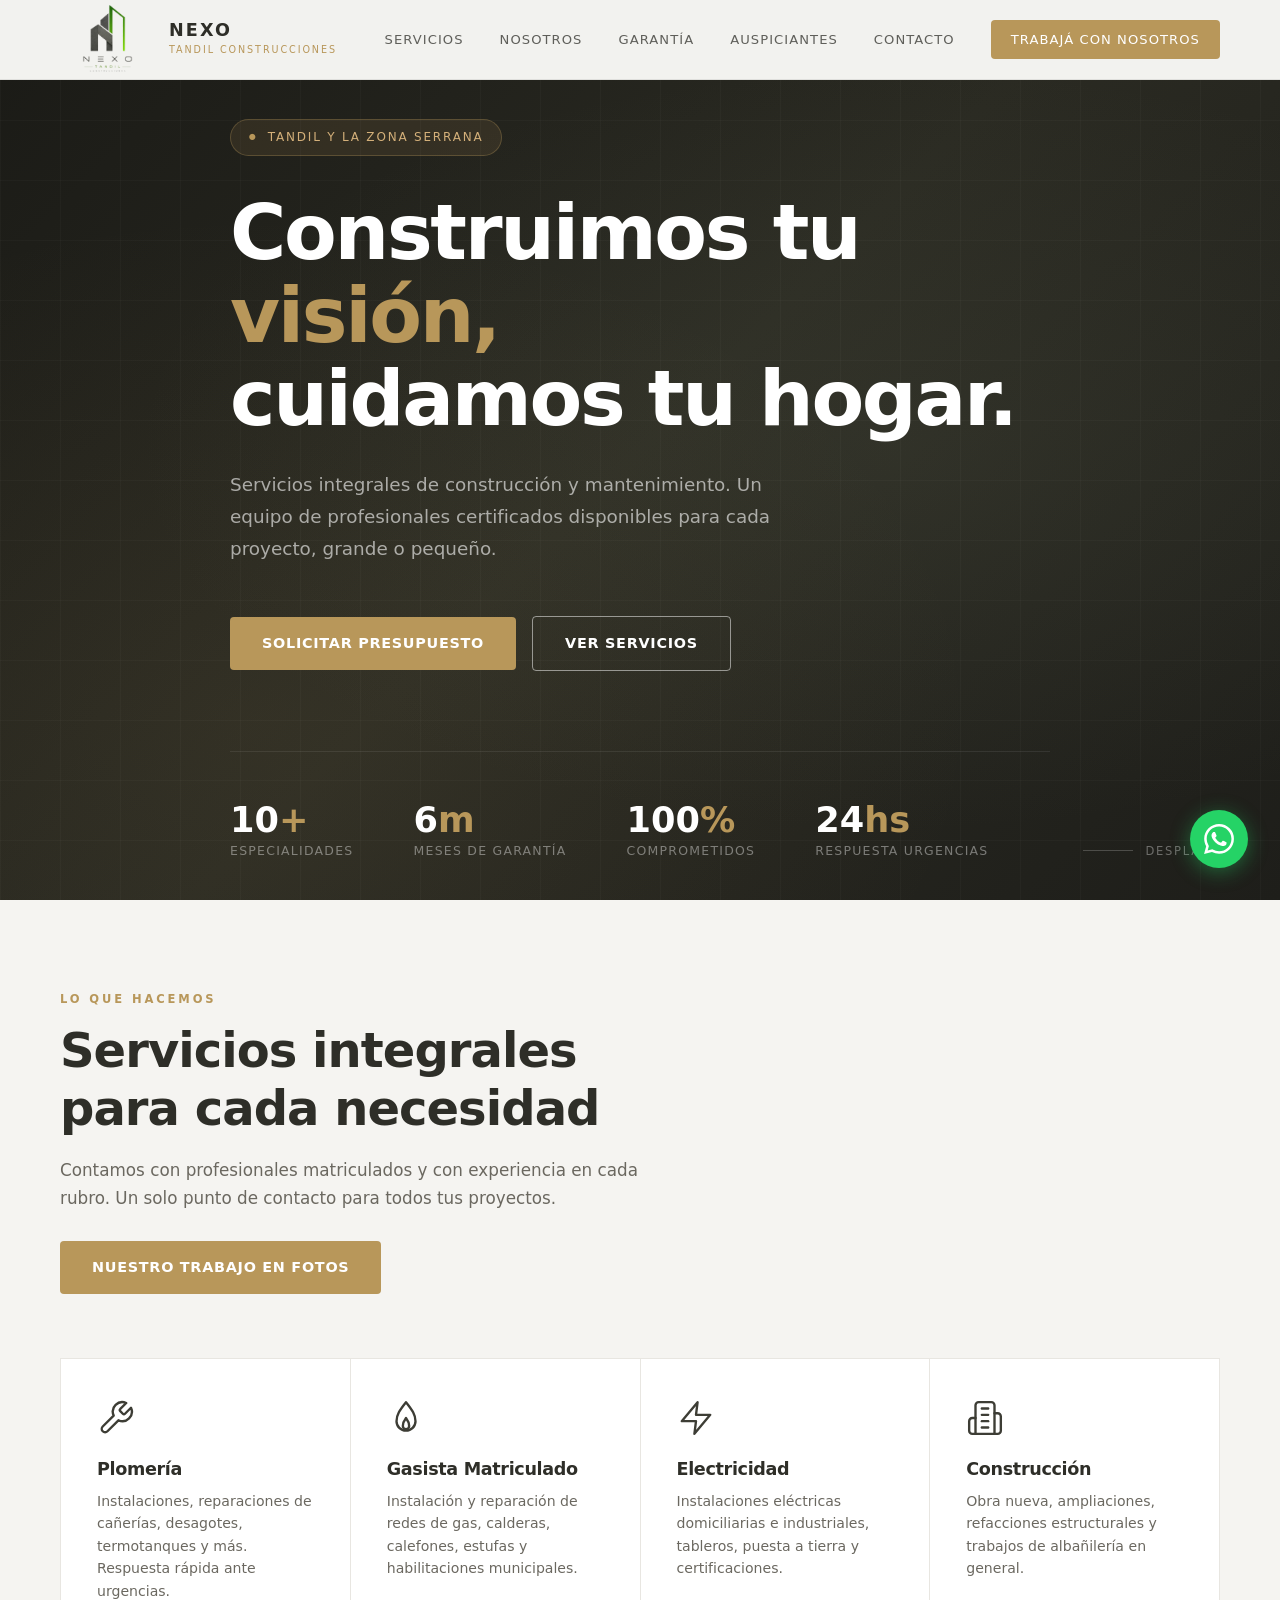
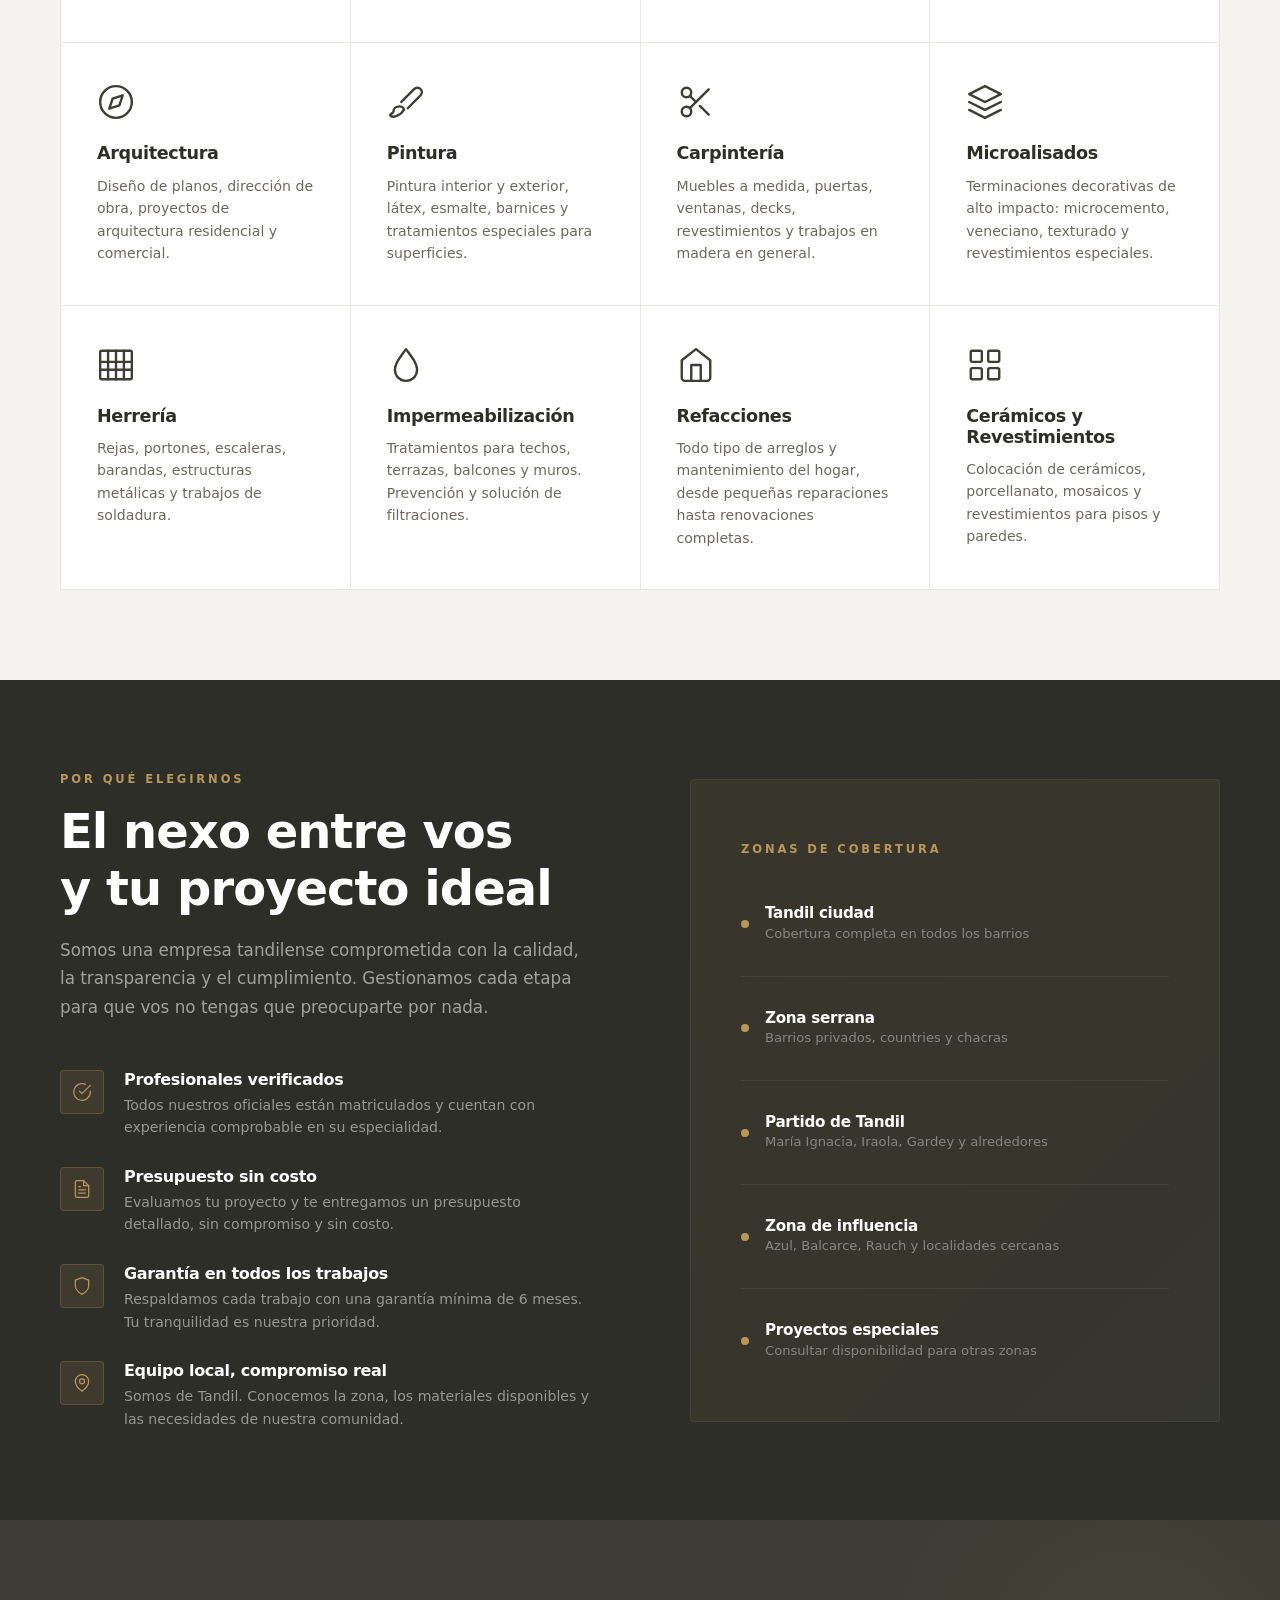
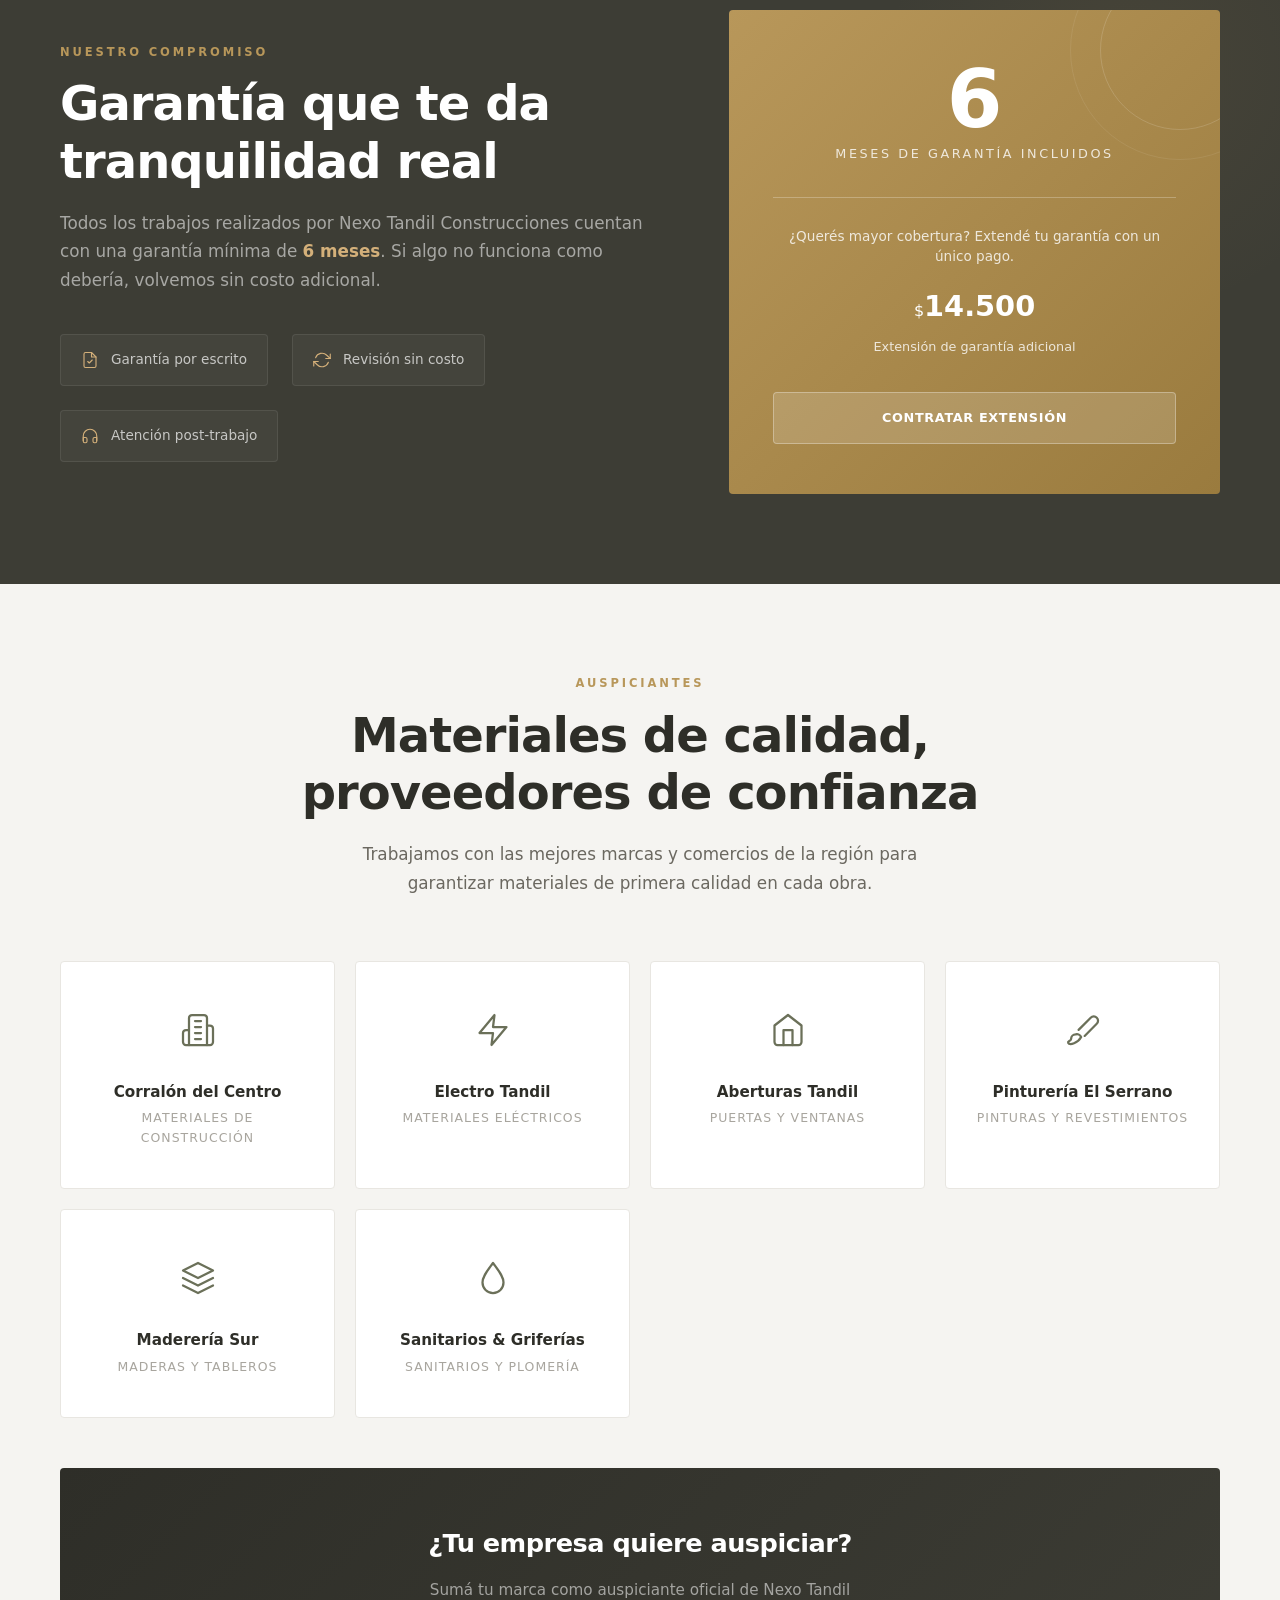
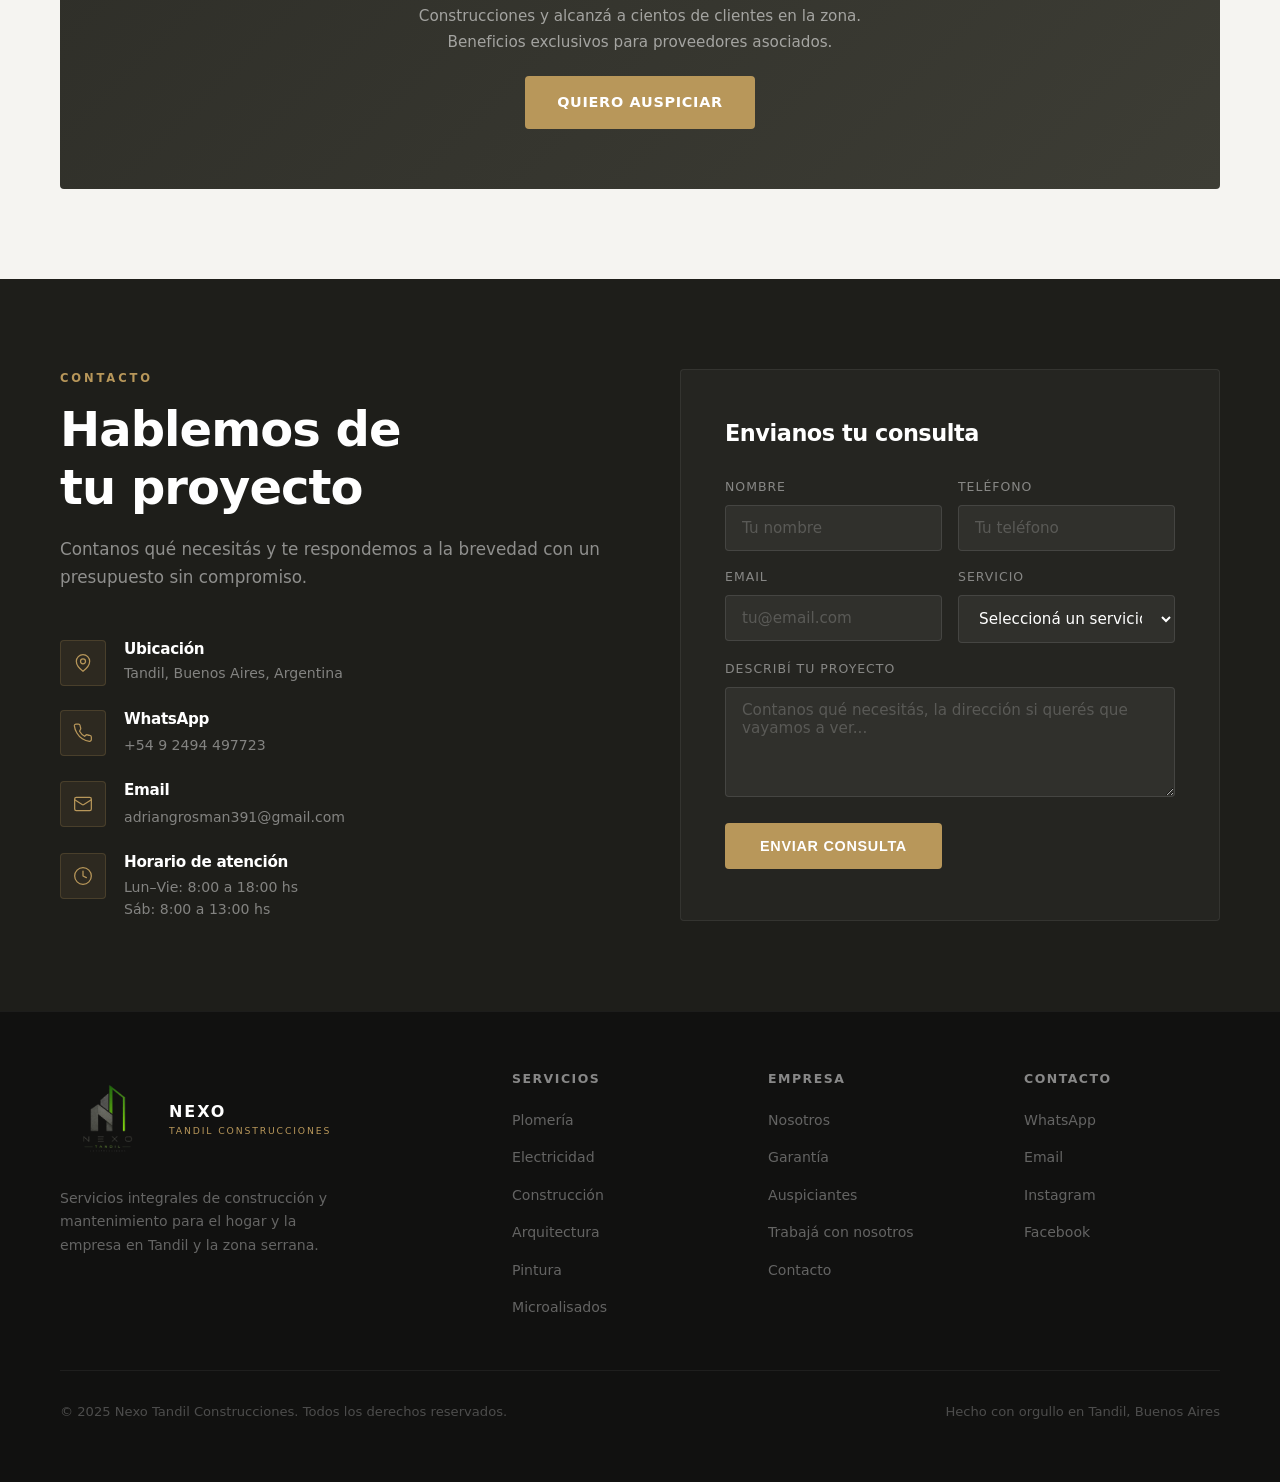
<file: index.html>
<!DOCTYPE html>
<html lang="es">
<head>
  <meta charset="UTF-8" />
  <meta name="viewport" content="width=device-width, initial-scale=1.0" />
  <title>Nexo Tandil Construcciones — Tu hogar, nuestra obra</title>
  <meta name="description" content="Nexo Tandil Construcciones. Servicios integrales de construcción, refacciones y mantenimiento en Tandil y la zona. Plomería, electricidad, arquitectura, pintura y más.">
  <link rel="stylesheet" href="style.css?v=5" />
  <style>
    @media (max-width: 768px) {
      #navMenu {
        display: none;
        position: fixed !important;
        top: 0 !important; left: 0 !important; right: 0 !important; bottom: 0 !important;
        width: 100% !important; height: 100% !important;
        background: #111110 !important;
        z-index: 9999 !important;
        flex-direction: column !important;
        align-items: center !important;
        justify-content: center !important;
        gap: 0 !important;
        padding: 80px 0 40px !important;
        overflow-y: auto; overflow-x: hidden;
      }
      #navMenu.open { display: flex !important; }
      #navMenu a {
        font-size: 1.1rem !important; font-weight: 500 !important;
        letter-spacing: 0.08em; text-transform: uppercase;
        color: rgba(255,255,255,0.75) !important;
        width: 100% !important; text-align: center !important;
        padding: 18px 40px !important;
        border-bottom: 1px solid rgba(255,255,255,0.08) !important;
        display: block !important;
      }
      #navMenu a:first-child { border-top: 1px solid rgba(255,255,255,0.08) !important; }
      #navMenu a:hover, #navMenu a:active { color: #fff !important; background: rgba(255,255,255,0.05) !important; }
      #navMenu a::after { display: none !important; }
      #navMenu .nav-cta {
        display: inline-flex !important; background: #b8975a !important;
        color: #fff !important; border-radius: 4px !important;
        padding: 14px 36px !important; margin-top: 28px !important;
        border: none !important; width: auto !important;
      }
      #navToggle { z-index: 10000 !important; position: relative !important; }
    }
  </style>
</head>
<body>

<!-- SVG SPRITE (icons reutilizables) -->
<svg xmlns="http://www.w3.org/2000/svg" style="display:none">
  <!-- wrench -->
  <symbol id="i-wrench" viewBox="0 0 24 24" fill="none" stroke="currentColor" stroke-width="1.5" stroke-linecap="round" stroke-linejoin="round">
    <path d="M14.7 6.3a1 1 0 0 0 0 1.4l1.6 1.6a1 1 0 0 0 1.4 0l3.77-3.77a6 6 0 0 1-7.94 7.94l-6.91 6.91a2.12 2.12 0 0 1-3-3l6.91-6.91a6 6 0 0 1 7.94-7.94l-3.76 3.76z"/>
  </symbol>
  <!-- flame -->
  <symbol id="i-flame" viewBox="0 0 24 24" fill="none" stroke="currentColor" stroke-width="1.5" stroke-linecap="round" stroke-linejoin="round">
    <path d="M12 2C8 7 6 10 6 14a6 6 0 0 0 12 0c0-4-2-7-6-12z"/>
    <path d="M12 12c-1.5 2-2 3.5-2 5a2 2 0 0 0 4 0c0-1.5-.5-3-2-5z"/>
  </symbol>
  <!-- zap -->
  <symbol id="i-zap" viewBox="0 0 24 24" fill="none" stroke="currentColor" stroke-width="1.5" stroke-linecap="round" stroke-linejoin="round">
    <polygon points="13 2 3 14 12 14 11 22 21 10 12 10 13 2"/>
  </symbol>
  <!-- building -->
  <symbol id="i-building" viewBox="0 0 24 24" fill="none" stroke="currentColor" stroke-width="1.5" stroke-linecap="round" stroke-linejoin="round">
    <path d="M6 22V4a2 2 0 0 1 2-2h8a2 2 0 0 1 2 2v18Z"/>
    <path d="M6 12H4a2 2 0 0 0-2 2v6a2 2 0 0 0 2 2h2"/>
    <path d="M18 9h2a2 2 0 0 1 2 2v9a2 2 0 0 1-2 2h-2"/>
    <line x1="10" y1="6" x2="14" y2="6"/><line x1="10" y1="10" x2="14" y2="10"/>
    <line x1="10" y1="14" x2="14" y2="14"/><line x1="10" y1="18" x2="14" y2="18"/>
  </symbol>
  <!-- compass -->
  <symbol id="i-compass" viewBox="0 0 24 24" fill="none" stroke="currentColor" stroke-width="1.5" stroke-linecap="round" stroke-linejoin="round">
    <circle cx="12" cy="12" r="10"/>
    <polygon points="16.24 7.76 14.12 14.12 7.76 16.24 9.88 9.88 16.24 7.76"/>
  </symbol>
  <!-- paintbrush -->
  <symbol id="i-paintbrush" viewBox="0 0 24 24" fill="none" stroke="currentColor" stroke-width="1.5" stroke-linecap="round" stroke-linejoin="round">
    <path d="m9.06 11.9 8.07-8.06a2.85 2.85 0 1 1 4.03 4.03l-8.06 8.08"/>
    <path d="M7.07 14.94c-1.66 0-3 1.35-3 3.02 0 1.33-2.5 1.52-2 2.5 1 2 6.64.17 8.72-3.74a3.02 3.02 0 0 0-3.72-1.78z"/>
  </symbol>
  <!-- scissors (carpintería) -->
  <symbol id="i-saw" viewBox="0 0 24 24" fill="none" stroke="currentColor" stroke-width="1.5" stroke-linecap="round" stroke-linejoin="round">
    <circle cx="6" cy="6" r="3"/><circle cx="6" cy="18" r="3"/>
    <line x1="20" y1="4" x2="8.12" y2="15.88"/>
    <line x1="14.47" y1="14.48" x2="20" y2="20"/>
    <line x1="8.12" y1="8.12" x2="12" y2="12"/>
  </symbol>
  <!-- layers (microalisados) -->
  <symbol id="i-layers" viewBox="0 0 24 24" fill="none" stroke="currentColor" stroke-width="1.5" stroke-linecap="round" stroke-linejoin="round">
    <polygon points="12 2 2 7 12 12 22 7 12 2"/>
    <polyline points="2 17 12 22 22 17"/>
    <polyline points="2 12 12 17 22 12"/>
  </symbol>
  <!-- bars / gate (herrería) -->
  <symbol id="i-gate" viewBox="0 0 24 24" fill="none" stroke="currentColor" stroke-width="1.5" stroke-linecap="round" stroke-linejoin="round">
    <rect x="2" y="3" width="20" height="18" rx="1"/>
    <line x1="7" y1="3" x2="7" y2="21"/>
    <line x1="12" y1="3" x2="12" y2="21"/>
    <line x1="17" y1="3" x2="17" y2="21"/>
    <line x1="2" y1="10" x2="22" y2="10"/>
    <line x1="2" y1="15" x2="22" y2="15"/>
  </symbol>
  <!-- droplet (impermeabilización) -->
  <symbol id="i-droplet" viewBox="0 0 24 24" fill="none" stroke="currentColor" stroke-width="1.5" stroke-linecap="round" stroke-linejoin="round">
    <path d="M12 2C8 7.5 5 11 5 15a7 7 0 0 0 14 0c0-4-3-7.5-7-13z"/>
  </symbol>
  <!-- home (refacciones) -->
  <symbol id="i-home" viewBox="0 0 24 24" fill="none" stroke="currentColor" stroke-width="1.5" stroke-linecap="round" stroke-linejoin="round">
    <path d="m3 9 9-7 9 7v11a2 2 0 0 1-2 2H5a2 2 0 0 1-2-2z"/>
    <polyline points="9 22 9 12 15 12 15 22"/>
  </symbol>
  <!-- grid (cerámicos) -->
  <symbol id="i-grid" viewBox="0 0 24 24" fill="none" stroke="currentColor" stroke-width="1.5" stroke-linecap="round" stroke-linejoin="round">
    <rect width="7" height="7" x="3" y="3" rx="1"/>
    <rect width="7" height="7" x="14" y="3" rx="1"/>
    <rect width="7" height="7" x="14" y="14" rx="1"/>
    <rect width="7" height="7" x="3" y="14" rx="1"/>
  </symbol>
  <!-- map-pin -->
  <symbol id="i-pin" viewBox="0 0 24 24" fill="none" stroke="currentColor" stroke-width="1.5" stroke-linecap="round" stroke-linejoin="round">
    <path d="M20 10c0 6-8 12-8 12S4 16 4 10a8 8 0 0 1 16 0z"/>
    <circle cx="12" cy="10" r="3"/>
  </symbol>
  <!-- phone -->
  <symbol id="i-phone" viewBox="0 0 24 24" fill="none" stroke="currentColor" stroke-width="1.5" stroke-linecap="round" stroke-linejoin="round">
    <path d="M22 16.92v3a2 2 0 0 1-2.18 2 19.79 19.79 0 0 1-8.63-3.07A19.5 19.5 0 0 1 4.69 12 19.79 19.79 0 0 1 1.65 3.49a2 2 0 0 1 1.99-2.18H6.5a2 2 0 0 1 2 1.72c.13.96.36 1.9.7 2.81a2 2 0 0 1-.45 2.11L7.91 9.91a16 16 0 0 0 6.06 6.06l1.27-1.27a2 2 0 0 1 2.11-.45c.91.34 1.85.57 2.81.7A2 2 0 0 1 22 16.92z"/>
  </symbol>
  <!-- mail -->
  <symbol id="i-mail" viewBox="0 0 24 24" fill="none" stroke="currentColor" stroke-width="1.5" stroke-linecap="round" stroke-linejoin="round">
    <rect width="20" height="16" x="2" y="4" rx="2"/>
    <path d="m22 7-8.97 5.7a1.94 1.94 0 0 1-2.06 0L2 7"/>
  </symbol>
  <!-- clock -->
  <symbol id="i-clock" viewBox="0 0 24 24" fill="none" stroke="currentColor" stroke-width="1.5" stroke-linecap="round" stroke-linejoin="round">
    <circle cx="12" cy="12" r="10"/>
    <polyline points="12 6 12 12 16 14"/>
  </symbol>
  <!-- check-circle -->
  <symbol id="i-check" viewBox="0 0 24 24" fill="none" stroke="currentColor" stroke-width="1.5" stroke-linecap="round" stroke-linejoin="round">
    <path d="M22 11.08V12a10 10 0 1 1-5.93-9.14"/>
    <polyline points="22 4 12 14.01 9 11.01"/>
  </symbol>
  <!-- file-text -->
  <symbol id="i-file" viewBox="0 0 24 24" fill="none" stroke="currentColor" stroke-width="1.5" stroke-linecap="round" stroke-linejoin="round">
    <path d="M14 2H6a2 2 0 0 0-2 2v16a2 2 0 0 0 2 2h12a2 2 0 0 0 2-2V8z"/>
    <polyline points="14 2 14 8 20 8"/>
    <line x1="16" y1="13" x2="8" y2="13"/>
    <line x1="16" y1="17" x2="8" y2="17"/>
    <polyline points="10 9 9 9 8 9"/>
  </symbol>
  <!-- shield -->
  <symbol id="i-shield" viewBox="0 0 24 24" fill="none" stroke="currentColor" stroke-width="1.5" stroke-linecap="round" stroke-linejoin="round">
    <path d="M12 22s8-4 8-10V5l-8-3-8 3v7c0 6 8 10 8 10z"/>
  </symbol>
  <!-- document check (garantía por escrito) -->
  <symbol id="i-doc-check" viewBox="0 0 24 24" fill="none" stroke="currentColor" stroke-width="1.5" stroke-linecap="round" stroke-linejoin="round">
    <path d="M14 2H6a2 2 0 0 0-2 2v16a2 2 0 0 0 2 2h12a2 2 0 0 0 2-2V8z"/>
    <polyline points="14 2 14 8 20 8"/>
    <polyline points="9 14 11 16 15 12"/>
  </symbol>
  <!-- refresh -->
  <symbol id="i-refresh" viewBox="0 0 24 24" fill="none" stroke="currentColor" stroke-width="1.5" stroke-linecap="round" stroke-linejoin="round">
    <path d="M23 4v6h-6"/>
    <path d="M1 20v-6h6"/>
    <path d="M3.51 9a9 9 0 0 1 14.85-3.36L23 10M1 14l4.64 4.36A9 9 0 0 0 20.49 15"/>
  </symbol>
  <!-- headphones (atención) -->
  <symbol id="i-headset" viewBox="0 0 24 24" fill="none" stroke="currentColor" stroke-width="1.5" stroke-linecap="round" stroke-linejoin="round">
    <path d="M3 18v-6a9 9 0 0 1 18 0v6"/>
    <path d="M21 19a2 2 0 0 1-2 2h-1a2 2 0 0 1-2-2v-3a2 2 0 0 1 2-2h3zM3 19a2 2 0 0 0 2 2h1a2 2 0 0 0 2-2v-3a2 2 0 0 0-2-2H3z"/>
  </symbol>
</svg>

<!-- NAVBAR -->
<nav class="navbar" id="navbar">
  <a href="index.html" class="nav-logo">
    <img src="logo3.png" alt="Nexo Tandil Construcciones" />
    <div class="nav-logo-text">
      <span class="brand">Nexo</span>
      <span class="sub">Tandil Construcciones</span>
    </div>
  </a>
  <div class="nav-menu" id="navMenu">
    <a href="#servicios">Servicios</a>
    <a href="#nosotros">Nosotros</a>
    <a href="#garantia">Garantía</a>
    <a href="#auspiciantes">Auspiciantes</a>
    <a href="#contacto">Contacto</a>
    <a href="postulaciones.html" class="nav-cta">Trabajá con nosotros</a>
  </div>
  <div class="nav-toggle" id="navToggle" onclick="toggleMenu()">
    <span id="t1"></span><span id="t2"></span><span id="t3"></span>
  </div>
</nav>

<!-- HERO -->
<section class="hero">
  <div class="hero-bg"></div>
  <div class="hero-grid"></div>
  <div class="hero-content">
    <div class="hero-badge">Tandil y la zona serrana</div>
    <h1>Construimos tu <span class="accent">visión,</span><br/>cuidamos tu hogar.</h1>
    <p class="hero-desc">Servicios integrales de construcción y mantenimiento. Un equipo de profesionales certificados disponibles para cada proyecto, grande o pequeño.</p>
    <div class="hero-actions">
      <a href="#contacto" class="btn btn-primary">Solicitar presupuesto</a>
      <a href="#servicios" class="btn btn-outline">Ver servicios</a>
    </div>
    <div class="hero-stats">
      <div class="stat-item">
        <div class="stat-num">10<span>+</span></div>
        <div class="stat-label">Especialidades</div>
      </div>
      <div class="stat-item">
        <div class="stat-num">6<span>m</span></div>
        <div class="stat-label">Meses de garantía</div>
      </div>
      <div class="stat-item">
        <div class="stat-num">100<span>%</span></div>
        <div class="stat-label">Comprometidos</div>
      </div>
      <div class="stat-item">
        <div class="stat-num">24<span>hs</span></div>
        <div class="stat-label">Respuesta urgencias</div>
      </div>
    </div>
  </div>
  <div class="hero-scroll">
    <div class="scroll-line"></div>
    Desplazá
  </div>
</section>

<!-- SERVICIOS -->
<section class="services" id="servicios">
  <div class="services-inner">
    <div class="services-header">
      <span class="section-label">Lo que hacemos</span>
      <h2 class="section-title">Servicios integrales<br/>para cada necesidad</h2>
      <p class="section-sub">Contamos con profesionales matriculados y con experiencia en cada rubro. Un solo punto de contacto para todos tus proyectos.</p>
      <a href="https://nexotandilconstrucciones.com" class="btn btn-primary" target="_blank" rel="noopener" style="margin-top:28px;">Nuestro trabajo en fotos</a>
    </div>
    <div class="services-grid">

      <div class="service-card">
        <span class="service-icon"><svg><use href="#i-wrench"/></svg></span>
        <h3 class="service-name">Plomería</h3>
        <p class="service-desc">Instalaciones, reparaciones de cañerías, desagotes, termotanques y más. Respuesta rápida ante urgencias.</p>
      </div>

      <div class="service-card">
        <span class="service-icon"><svg><use href="#i-flame"/></svg></span>
        <h3 class="service-name">Gasista Matriculado</h3>
        <p class="service-desc">Instalación y reparación de redes de gas, calderas, calefones, estufas y habilitaciones municipales.</p>
      </div>

      <div class="service-card">
        <span class="service-icon"><svg><use href="#i-zap"/></svg></span>
        <h3 class="service-name">Electricidad</h3>
        <p class="service-desc">Instalaciones eléctricas domiciliarias e industriales, tableros, puesta a tierra y certificaciones.</p>
      </div>

      <div class="service-card">
        <span class="service-icon"><svg><use href="#i-building"/></svg></span>
        <h3 class="service-name">Construcción</h3>
        <p class="service-desc">Obra nueva, ampliaciones, refacciones estructurales y trabajos de albañilería en general.</p>
      </div>

      <div class="service-card">
        <span class="service-icon"><svg><use href="#i-compass"/></svg></span>
        <h3 class="service-name">Arquitectura</h3>
        <p class="service-desc">Diseño de planos, dirección de obra, proyectos de arquitectura residencial y comercial.</p>
      </div>

      <div class="service-card">
        <span class="service-icon"><svg><use href="#i-paintbrush"/></svg></span>
        <h3 class="service-name">Pintura</h3>
        <p class="service-desc">Pintura interior y exterior, látex, esmalte, barnices y tratamientos especiales para superficies.</p>
      </div>

      <div class="service-card">
        <span class="service-icon"><svg><use href="#i-saw"/></svg></span>
        <h3 class="service-name">Carpintería</h3>
        <p class="service-desc">Muebles a medida, puertas, ventanas, decks, revestimientos y trabajos en madera en general.</p>
      </div>

      <div class="service-card">
        <span class="service-icon"><svg><use href="#i-layers"/></svg></span>
        <h3 class="service-name">Microalisados</h3>
        <p class="service-desc">Terminaciones decorativas de alto impacto: microcemento, veneciano, texturado y revestimientos especiales.</p>
      </div>

      <div class="service-card">
        <span class="service-icon"><svg><use href="#i-gate"/></svg></span>
        <h3 class="service-name">Herrería</h3>
        <p class="service-desc">Rejas, portones, escaleras, barandas, estructuras metálicas y trabajos de soldadura.</p>
      </div>

      <div class="service-card">
        <span class="service-icon"><svg><use href="#i-droplet"/></svg></span>
        <h3 class="service-name">Impermeabilización</h3>
        <p class="service-desc">Tratamientos para techos, terrazas, balcones y muros. Prevención y solución de filtraciones.</p>
      </div>

      <div class="service-card">
        <span class="service-icon"><svg><use href="#i-home"/></svg></span>
        <h3 class="service-name">Refacciones</h3>
        <p class="service-desc">Todo tipo de arreglos y mantenimiento del hogar, desde pequeñas reparaciones hasta renovaciones completas.</p>
      </div>

      <div class="service-card">
        <span class="service-icon"><svg><use href="#i-grid"/></svg></span>
        <h3 class="service-name">Cerámicos y Revestimientos</h3>
        <p class="service-desc">Colocación de cerámicos, porcellanato, mosaicos y revestimientos para pisos y paredes.</p>
      </div>

    </div>
  </div>
</section>

<!-- NOSOTROS -->
<section class="about" id="nosotros">
  <div class="about-inner">
    <div class="about-text">
      <span class="section-label">Por qué elegirnos</span>
      <h2 class="section-title">El nexo entre vos<br/>y tu proyecto ideal</h2>
      <p class="section-sub">Somos una empresa tandilense comprometida con la calidad, la transparencia y el cumplimiento. Gestionamos cada etapa para que vos no tengas que preocuparte por nada.</p>
      <div class="about-features">
        <div class="about-feature">
          <div class="feature-icon"><svg><use href="#i-check"/></svg></div>
          <div class="feature-text">
            <h4>Profesionales verificados</h4>
            <p>Todos nuestros oficiales están matriculados y cuentan con experiencia comprobable en su especialidad.</p>
          </div>
        </div>
        <div class="about-feature">
          <div class="feature-icon"><svg><use href="#i-file"/></svg></div>
          <div class="feature-text">
            <h4>Presupuesto sin costo</h4>
            <p>Evaluamos tu proyecto y te entregamos un presupuesto detallado, sin compromiso y sin costo.</p>
          </div>
        </div>
        <div class="about-feature">
          <div class="feature-icon"><svg><use href="#i-shield"/></svg></div>
          <div class="feature-text">
            <h4>Garantía en todos los trabajos</h4>
            <p>Respaldamos cada trabajo con una garantía mínima de 6 meses. Tu tranquilidad es nuestra prioridad.</p>
          </div>
        </div>
        <div class="about-feature">
          <div class="feature-icon"><svg><use href="#i-pin"/></svg></div>
          <div class="feature-text">
            <h4>Equipo local, compromiso real</h4>
            <p>Somos de Tandil. Conocemos la zona, los materiales disponibles y las necesidades de nuestra comunidad.</p>
          </div>
        </div>
      </div>
    </div>
    <div class="about-visual">
      <span class="section-label">Zonas de cobertura</span>
      <div class="coverage-item">
        <div class="coverage-dot"></div>
        <div class="coverage-info">
          <h4>Tandil ciudad</h4>
          <p>Cobertura completa en todos los barrios</p>
        </div>
      </div>
      <div class="coverage-divider"></div>
      <div class="coverage-item">
        <div class="coverage-dot"></div>
        <div class="coverage-info">
          <h4>Zona serrana</h4>
          <p>Barrios privados, countries y chacras</p>
        </div>
      </div>
      <div class="coverage-divider"></div>
      <div class="coverage-item">
        <div class="coverage-dot"></div>
        <div class="coverage-info">
          <h4>Partido de Tandil</h4>
          <p>María Ignacia, Iraola, Gardey y alrededores</p>
        </div>
      </div>
      <div class="coverage-divider"></div>
      <div class="coverage-item">
        <div class="coverage-dot"></div>
        <div class="coverage-info">
          <h4>Zona de influencia</h4>
          <p>Azul, Balcarce, Rauch y localidades cercanas</p>
        </div>
      </div>
      <div class="coverage-divider"></div>
      <div class="coverage-item">
        <div class="coverage-dot"></div>
        <div class="coverage-info">
          <h4>Proyectos especiales</h4>
          <p>Consultar disponibilidad para otras zonas</p>
        </div>
      </div>
    </div>
  </div>
</section>

<!-- GARANTÍA -->
<section class="warranty" id="garantia">
  <div class="warranty-inner">
    <div class="warranty-content">
      <span class="section-label">Nuestro compromiso</span>
      <h2 class="section-title">Garantía que te da<br/>tranquilidad real</h2>
      <p class="section-sub">Todos los trabajos realizados por Nexo Tandil Construcciones cuentan con una garantía mínima de <strong style="color:var(--gold-light)">6 meses</strong>. Si algo no funciona como debería, volvemos sin costo adicional.</p>
      <div class="warranty-badges">
        <div class="warranty-badge">
          <span class="badge-icon"><svg><use href="#i-doc-check"/></svg></span>
          Garantía por escrito
        </div>
        <div class="warranty-badge">
          <span class="badge-icon"><svg><use href="#i-refresh"/></svg></span>
          Revisión sin costo
        </div>
        <div class="warranty-badge">
          <span class="badge-icon"><svg><use href="#i-headset"/></svg></span>
          Atención post-trabajo
        </div>
      </div>
    </div>
    <div class="warranty-card">
      <div class="warranty-num">6</div>
      <div class="warranty-label">Meses de garantía incluidos</div>
      <div class="warranty-divider"></div>
      <div class="warranty-extend">
        <p>¿Querés mayor cobertura? Extendé tu garantía con un único pago.</p>
        <div class="warranty-price"><span>$</span>14.500</div>
        <p style="margin-top:8px; font-size:0.8rem;">Extensión de garantía adicional</p>
        <a href="#contacto" class="btn">Contratar extensión</a>
      </div>
    </div>
  </div>
</section>

<!-- AUSPICIANTES -->
<section class="sponsors" id="auspiciantes">
  <div class="sponsors-inner">
    <div class="sponsors-header">
      <span class="section-label">Auspiciantes</span>
      <h2 class="section-title">Materiales de calidad,<br/>proveedores de confianza</h2>
      <p class="section-sub">Trabajamos con las mejores marcas y comercios de la región para garantizar materiales de primera calidad en cada obra.</p>
    </div>
    <div class="sponsors-grid">
      <div class="sponsor-card">
        <div class="sponsor-logo" style="color:var(--olive)"><svg width="36" height="36"><use href="#i-building"/></svg></div>
        <div class="sponsor-name">Corralón del Centro</div>
        <div class="sponsor-cat">Materiales de construcción</div>
      </div>
      <div class="sponsor-card">
        <div class="sponsor-logo" style="color:var(--olive)"><svg width="36" height="36"><use href="#i-zap"/></svg></div>
        <div class="sponsor-name">Electro Tandil</div>
        <div class="sponsor-cat">Materiales eléctricos</div>
      </div>
      <div class="sponsor-card">
        <div class="sponsor-logo" style="color:var(--olive)"><svg width="36" height="36"><use href="#i-home"/></svg></div>
        <div class="sponsor-name">Aberturas Tandil</div>
        <div class="sponsor-cat">Puertas y ventanas</div>
      </div>
      <div class="sponsor-card">
        <div class="sponsor-logo" style="color:var(--olive)"><svg width="36" height="36"><use href="#i-paintbrush"/></svg></div>
        <div class="sponsor-name">Pinturería El Serrano</div>
        <div class="sponsor-cat">Pinturas y revestimientos</div>
      </div>
      <div class="sponsor-card">
        <div class="sponsor-logo" style="color:var(--olive)"><svg width="36" height="36"><use href="#i-layers"/></svg></div>
        <div class="sponsor-name">Maderería Sur</div>
        <div class="sponsor-cat">Maderas y tableros</div>
      </div>
      <div class="sponsor-card">
        <div class="sponsor-logo" style="color:var(--olive)"><svg width="36" height="36"><use href="#i-droplet"/></svg></div>
        <div class="sponsor-name">Sanitarios & Griferías</div>
        <div class="sponsor-cat">Sanitarios y plomería</div>
      </div>
    </div>
    <div class="sponsor-join">
      <h3>¿Tu empresa quiere auspiciar?</h3>
      <p>Sumá tu marca como auspiciante oficial de Nexo Tandil Construcciones y alcanzá a cientos de clientes en la zona. Beneficios exclusivos para proveedores asociados.</p>
      <a href="#contacto" class="btn btn-primary">Quiero auspiciar</a>
    </div>
  </div>
</section>

<!-- CONTACTO -->
<section class="contact" id="contacto">
  <div class="contact-inner">
    <div class="contact-info">
      <span class="section-label">Contacto</span>
      <h2 class="section-title">Hablemos de<br/>tu proyecto</h2>
      <p class="section-sub">Contanos qué necesitás y te respondemos a la brevedad con un presupuesto sin compromiso.</p>
      <div class="contact-details">
        <div class="contact-item">
          <div class="contact-icon"><svg><use href="#i-pin"/></svg></div>
          <div class="contact-text">
            <h4>Ubicación</h4>
            <p>Tandil, Buenos Aires, Argentina</p>
          </div>
        </div>
        <div class="contact-item">
          <div class="contact-icon"><svg><use href="#i-phone"/></svg></div>
          <div class="contact-text">
            <h4>WhatsApp</h4>
            <a href="https://wa.me/5492494497723" target="_blank">+54 9 2494 497723</a>
          </div>
        </div>
        <div class="contact-item">
          <div class="contact-icon"><svg><use href="#i-mail"/></svg></div>
          <div class="contact-text">
            <h4>Email</h4>
            <a href="mailto:adriangrosman391@gmail.com">adriangrosman391@gmail.com</a>
          </div>
        </div>
        <div class="contact-item">
          <div class="contact-icon"><svg><use href="#i-clock"/></svg></div>
          <div class="contact-text">
            <h4>Horario de atención</h4>
            <p>Lun–Vie: 8:00 a 18:00 hs<br/>Sáb: 8:00 a 13:00 hs</p>
          </div>
        </div>
      </div>
    </div>
    <div class="contact-form">
      <h3>Envianos tu consulta</h3>
      <form class="form-grid" onsubmit="handleContactSubmit(event)">
        <div class="form-group">
          <label for="c-name">Nombre</label>
          <input type="text" id="c-name" placeholder="Tu nombre" required />
        </div>
        <div class="form-group">
          <label for="c-phone">Teléfono</label>
          <input type="tel" id="c-phone" placeholder="Tu teléfono" />
        </div>
        <div class="form-group">
          <label for="c-email">Email</label>
          <input type="email" id="c-email" placeholder="tu@email.com" />
        </div>
        <div class="form-group">
          <label for="c-service">Servicio</label>
          <select id="c-service">
            <option value="">Seleccioná un servicio</option>
            <option>Plomería</option><option>Gasista</option><option>Electricidad</option>
            <option>Construcción</option><option>Arquitectura</option><option>Pintura</option>
            <option>Carpintería</option><option>Microalisados</option><option>Herrería</option>
            <option>Impermeabilización</option><option>Cerámicos</option><option>Refacciones</option>
            <option>Extensión de garantía</option><option>Otro</option>
          </select>
        </div>
        <div class="form-group full">
          <label for="c-msg">Describí tu proyecto</label>
          <textarea id="c-msg" placeholder="Contanos qué necesitás, la dirección si querés que vayamos a ver..." required></textarea>
        </div>
        <div class="form-submit full">
          <button type="submit" class="btn btn-primary" style="width:100%;justify-content:center;">Enviar consulta</button>
        </div>
      </form>
    </div>
  </div>
</section>

<!-- FOOTER -->
<footer>
  <div class="footer-inner">
    <div class="footer-brand">
      <div class="footer-logo">
        <img src="logo3.png" alt="Nexo Tandil" />
        <div>
          <div class="brand">Nexo</div>
          <div class="sub">Tandil Construcciones</div>
        </div>
      </div>
      <p class="footer-desc">Servicios integrales de construcción y mantenimiento para el hogar y la empresa en Tandil y la zona serrana.</p>
    </div>
    <div class="footer-col">
      <h4>Servicios</h4>
      <ul>
        <li><a href="#servicios">Plomería</a></li>
        <li><a href="#servicios">Electricidad</a></li>
        <li><a href="#servicios">Construcción</a></li>
        <li><a href="#servicios">Arquitectura</a></li>
        <li><a href="#servicios">Pintura</a></li>
        <li><a href="#servicios">Microalisados</a></li>
      </ul>
    </div>
    <div class="footer-col">
      <h4>Empresa</h4>
      <ul>
        <li><a href="#nosotros">Nosotros</a></li>
        <li><a href="#garantia">Garantía</a></li>
        <li><a href="#auspiciantes">Auspiciantes</a></li>
        <li><a href="postulaciones.html">Trabajá con nosotros</a></li>
        <li><a href="#contacto">Contacto</a></li>
      </ul>
    </div>
    <div class="footer-col">
      <h4>Contacto</h4>
      <ul>
        <li><a href="https://wa.me/5492494497723" target="_blank">WhatsApp</a></li>
        <li><a href="mailto:adriangrosman391@gmail.com">Email</a></li>
        <li><a href="#">Instagram</a></li>
        <li><a href="#">Facebook</a></li>
      </ul>
    </div>
  </div>
  <div class="footer-bottom">
    <p>&copy; 2025 Nexo Tandil Construcciones. Todos los derechos reservados.</p>
    <p>Hecho con orgullo en Tandil, Buenos Aires</p>
  </div>
</footer>

<div class="toast" id="toast"></div>

<a href="https://wa.me/5492494497723" target="_blank" class="wa-float" aria-label="Contactar por WhatsApp">
  <span class="wa-tooltip">Escribinos</span>
  <svg viewBox="0 0 24 24" xmlns="http://www.w3.org/2000/svg">
    <path d="M17.472 14.382c-.297-.149-1.758-.867-2.03-.967-.273-.099-.471-.148-.67.15-.197.297-.767.966-.94 1.164-.173.199-.347.223-.644.075-.297-.15-1.255-.463-2.39-1.475-.883-.788-1.48-1.761-1.653-2.059-.173-.297-.018-.458.13-.606.134-.133.298-.347.446-.52.149-.174.198-.298.298-.497.099-.198.05-.371-.025-.52-.075-.149-.669-1.612-.916-2.207-.242-.579-.487-.5-.669-.51-.173-.008-.371-.01-.57-.01-.198 0-.52.074-.792.372-.272.297-1.04 1.016-1.04 2.479 0 1.462 1.065 2.875 1.213 3.074.149.198 2.096 3.2 5.077 4.487.709.306 1.262.489 1.694.625.712.227 1.36.195 1.871.118.571-.085 1.758-.719 2.006-1.413.248-.694.248-1.289.173-1.413-.074-.124-.272-.198-.57-.347m-5.421 7.403h-.004a9.87 9.87 0 0 1-5.031-1.378l-.361-.214-3.741.982.998-3.648-.235-.374a9.86 9.86 0 0 1-1.51-5.26c.001-5.45 4.436-9.884 9.888-9.884 2.64 0 5.122 1.03 6.988 2.898a9.825 9.825 0 0 1 2.893 6.994c-.003 5.45-4.437 9.884-9.885 9.884m8.413-18.297A11.815 11.815 0 0 0 12.05 0C5.495 0 .16 5.335.157 11.892c0 2.096.547 4.142 1.588 5.945L.057 24l6.305-1.654a11.882 11.882 0 0 0 5.683 1.448h.005c6.554 0 11.89-5.335 11.893-11.893a11.821 11.821 0 0 0-3.48-8.413Z"/>
  </svg>
</a>

<script>
  window.addEventListener('scroll', () => {
    document.getElementById('navbar').classList.toggle('scrolled', window.scrollY > 60);
  });

  let menuOpen = false;
  function toggleMenu() {
    menuOpen = !menuOpen;
    document.getElementById('navMenu').classList.toggle('open', menuOpen);
    document.getElementById('navToggle').classList.toggle('open', menuOpen);
    document.body.style.overflow = menuOpen ? 'hidden' : '';
  }
  document.querySelectorAll('.nav-menu a').forEach(a => a.addEventListener('click', () => { if (menuOpen) toggleMenu(); }));

  function showToast(msg) {
    const t = document.getElementById('toast');
    t.textContent = msg;
    t.classList.add('show');
    setTimeout(() => t.classList.remove('show'), 4000);
  }

  function handleContactSubmit(e) {
    e.preventDefault();
    const name    = document.getElementById('c-name').value;
    const phone   = document.getElementById('c-phone').value;
    const email   = document.getElementById('c-email').value;
    const service = document.getElementById('c-service').value;
    const msg     = document.getElementById('c-msg').value;
    const text = `*Nueva consulta desde el sitio web*\n\n*Nombre:* ${name}\n*Teléfono:* ${phone || '-'}\n*Email:* ${email || '-'}\n*Servicio:* ${service || 'No especificado'}\n\n*Mensaje:*\n${msg}`;
    window.open('https://wa.me/5492494497723?text=' + encodeURIComponent(text), '_blank');
    showToast('Redirigiendo a WhatsApp...');
    e.target.reset();
  }

  const obs = new IntersectionObserver(entries => {
    entries.forEach(entry => {
      if (entry.isIntersecting) { entry.target.style.opacity='1'; entry.target.style.transform='translateY(0)'; }
    });
  }, { threshold: 0.08, rootMargin: '0px 0px -40px 0px' });

  document.querySelectorAll('.service-card, .sponsor-card').forEach(el => {
    el.style.opacity = '0';
    el.style.transform = 'translateY(20px)';
    el.style.transition = 'opacity 0.45s ease, transform 0.45s ease, background 0.3s ease, border-color 0.3s ease, box-shadow 0.3s ease, color 0.3s ease';
    obs.observe(el);
  });
</script>
</body>
</html>
</file>
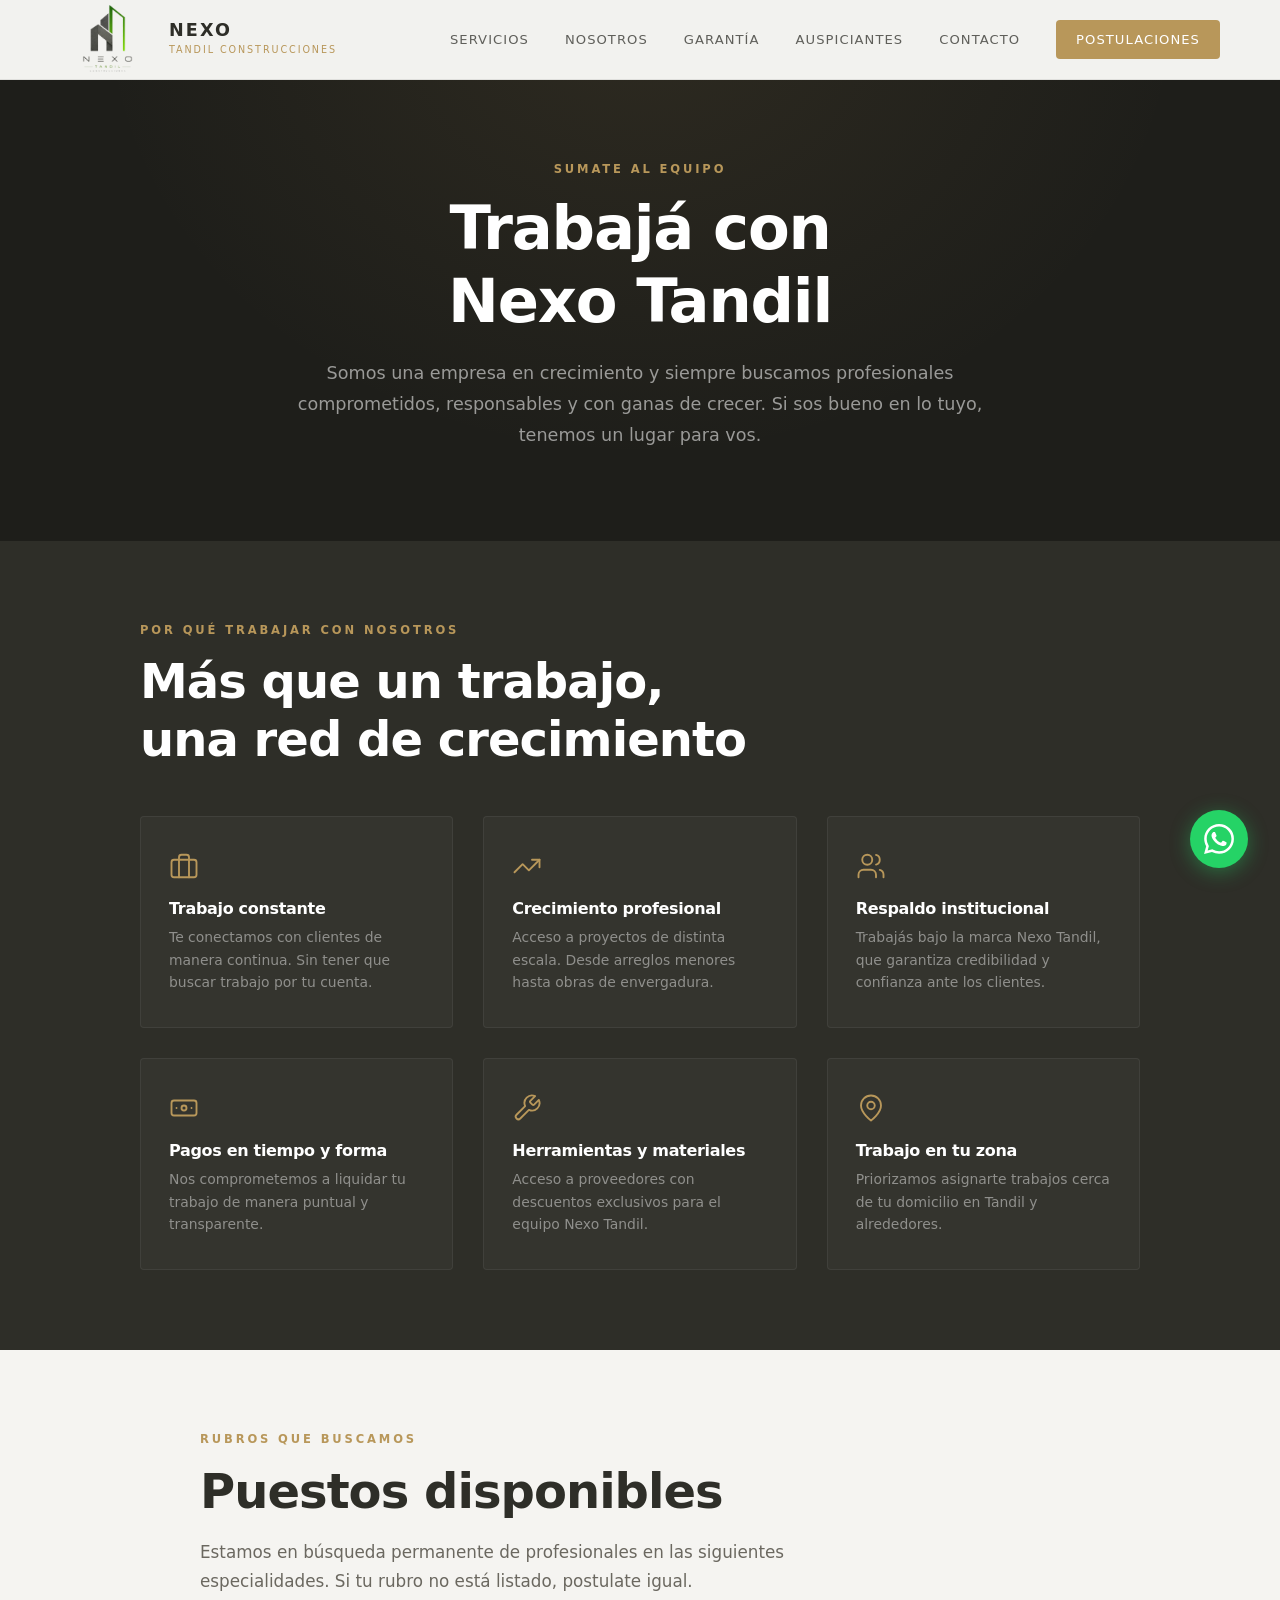
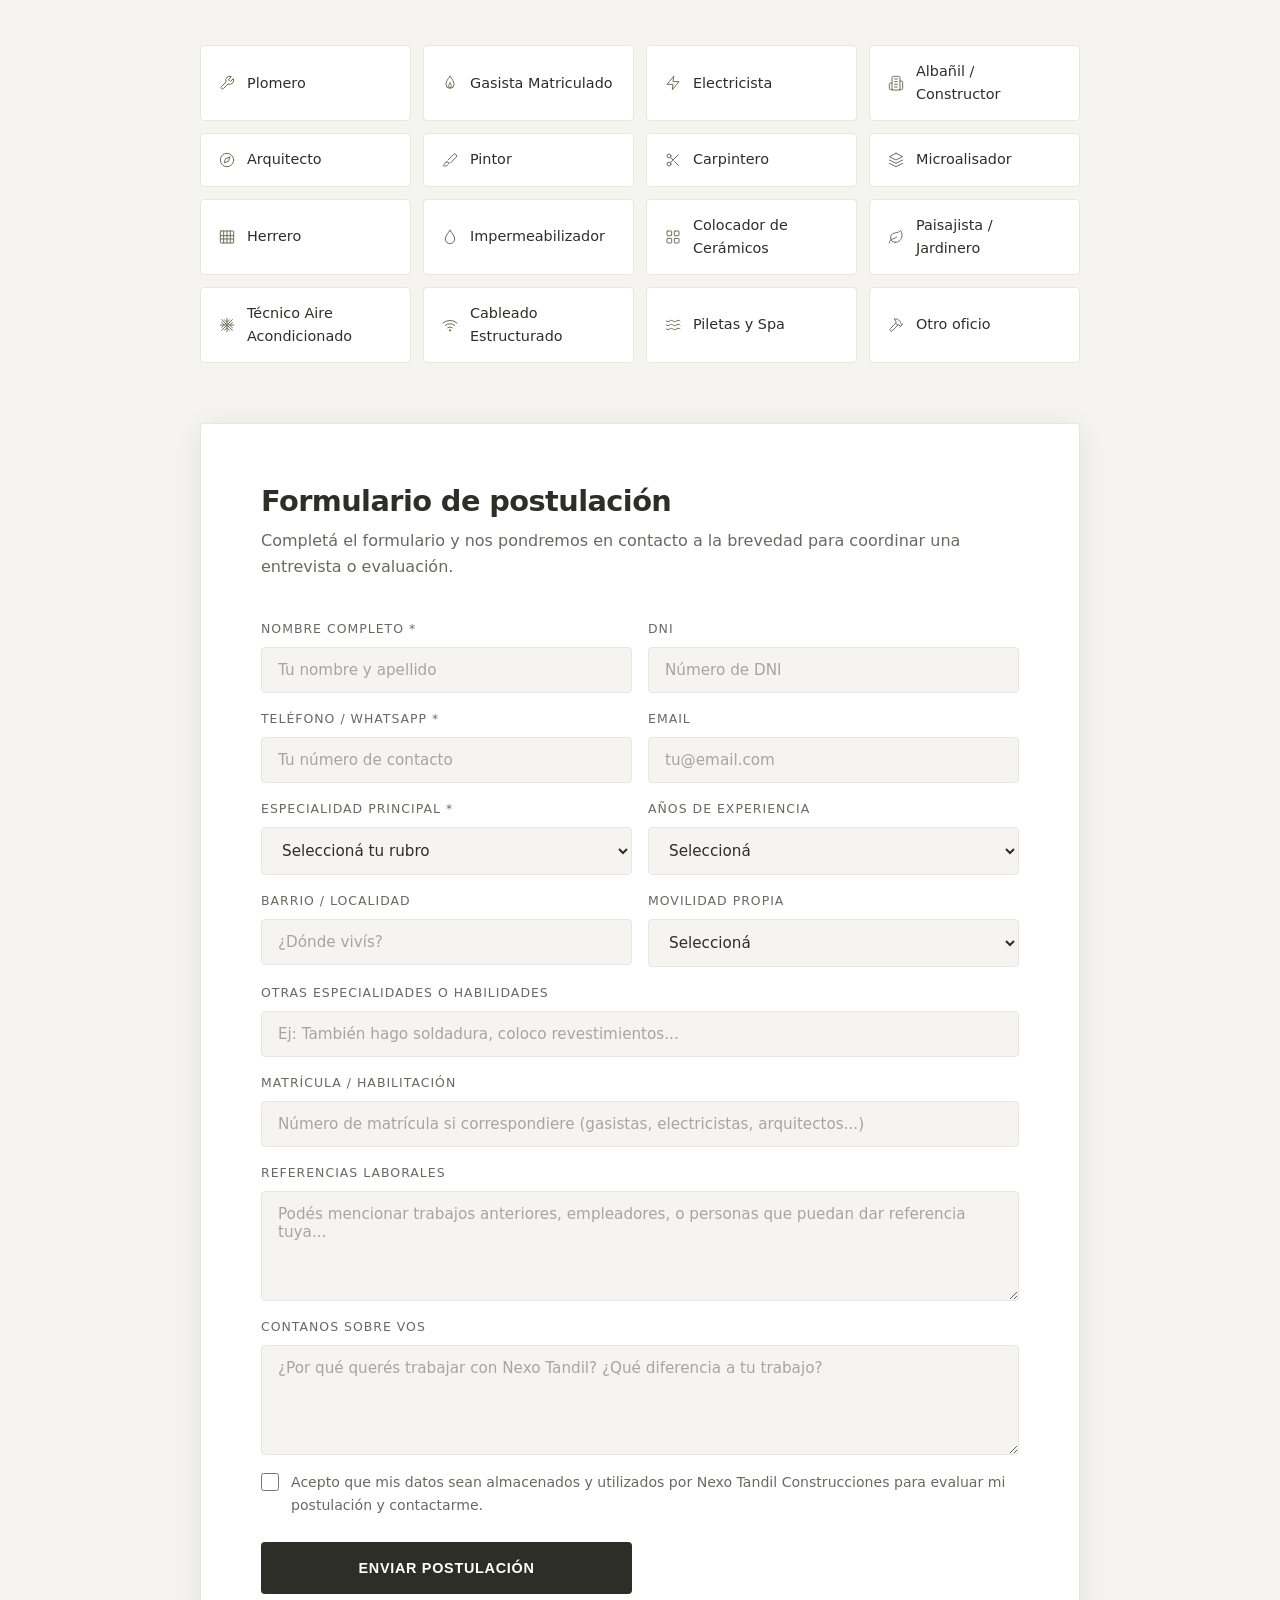
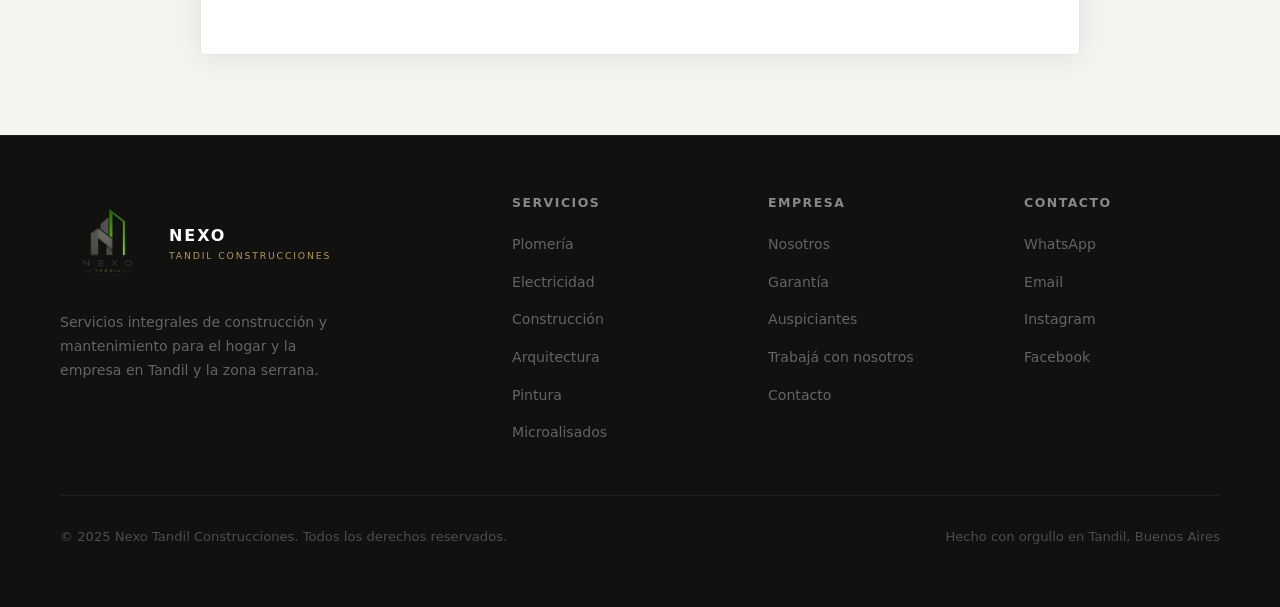
<file: postulaciones.html>
<!DOCTYPE html>
<html lang="es">
<head>
  <meta charset="UTF-8" />
  <meta name="viewport" content="width=device-width, initial-scale=1.0" />
  <title>Postulaciones — Nexo Tandil Construcciones</title>
  <meta name="description" content="Unite al equipo de Nexo Tandil Construcciones. Buscamos plomeros, electricistas, gasistas, pintores, carpinteros y más.">
  <link rel="stylesheet" href="style.css?v=5" />
  <style>
    @media (max-width: 768px) {
      #navMenu {
        display: none;
        position: fixed !important;
        top: 0 !important; left: 0 !important; right: 0 !important; bottom: 0 !important;
        width: 100% !important; height: 100% !important;
        background: #111110 !important;
        z-index: 9999 !important;
        flex-direction: column !important;
        align-items: center !important;
        justify-content: center !important;
        gap: 0 !important;
        padding: 80px 0 40px !important;
        overflow-y: auto; overflow-x: hidden;
      }
      #navMenu.open { display: flex !important; }
      #navMenu a {
        font-size: 1.1rem !important; font-weight: 500 !important;
        letter-spacing: 0.08em; text-transform: uppercase;
        color: rgba(255,255,255,0.75) !important;
        width: 100% !important; text-align: center !important;
        padding: 18px 40px !important;
        border-bottom: 1px solid rgba(255,255,255,0.08) !important;
        display: block !important;
      }
      #navMenu a:first-child { border-top: 1px solid rgba(255,255,255,0.08) !important; }
      #navMenu a:hover, #navMenu a:active { color: #fff !important; background: rgba(255,255,255,0.05) !important; }
      #navMenu a::after { display: none !important; }
      #navMenu .nav-cta {
        display: inline-flex !important; background: #b8975a !important;
        color: #fff !important; border-radius: 4px !important;
        padding: 14px 36px !important; margin-top: 28px !important;
        border: none !important; width: auto !important;
      }
      #navToggle { z-index: 10000 !important; position: relative !important; }
    }
  </style>
</head>
<body>

<!-- SVG SPRITE -->
<svg xmlns="http://www.w3.org/2000/svg" style="display:none">
  <symbol id="i-wrench" viewBox="0 0 24 24" fill="none" stroke="currentColor" stroke-width="1.5" stroke-linecap="round" stroke-linejoin="round">
    <path d="M14.7 6.3a1 1 0 0 0 0 1.4l1.6 1.6a1 1 0 0 0 1.4 0l3.77-3.77a6 6 0 0 1-7.94 7.94l-6.91 6.91a2.12 2.12 0 0 1-3-3l6.91-6.91a6 6 0 0 1 7.94-7.94l-3.76 3.76z"/>
  </symbol>
  <symbol id="i-flame" viewBox="0 0 24 24" fill="none" stroke="currentColor" stroke-width="1.5" stroke-linecap="round" stroke-linejoin="round">
    <path d="M12 2C8 7 6 10 6 14a6 6 0 0 0 12 0c0-4-2-7-6-12z"/>
    <path d="M12 12c-1.5 2-2 3.5-2 5a2 2 0 0 0 4 0c0-1.5-.5-3-2-5z"/>
  </symbol>
  <symbol id="i-zap" viewBox="0 0 24 24" fill="none" stroke="currentColor" stroke-width="1.5" stroke-linecap="round" stroke-linejoin="round">
    <polygon points="13 2 3 14 12 14 11 22 21 10 12 10 13 2"/>
  </symbol>
  <symbol id="i-building" viewBox="0 0 24 24" fill="none" stroke="currentColor" stroke-width="1.5" stroke-linecap="round" stroke-linejoin="round">
    <path d="M6 22V4a2 2 0 0 1 2-2h8a2 2 0 0 1 2 2v18Z"/>
    <path d="M6 12H4a2 2 0 0 0-2 2v6a2 2 0 0 0 2 2h2"/>
    <path d="M18 9h2a2 2 0 0 1 2 2v9a2 2 0 0 1-2 2h-2"/>
    <line x1="10" y1="6" x2="14" y2="6"/><line x1="10" y1="10" x2="14" y2="10"/>
    <line x1="10" y1="14" x2="14" y2="14"/><line x1="10" y1="18" x2="14" y2="18"/>
  </symbol>
  <symbol id="i-compass" viewBox="0 0 24 24" fill="none" stroke="currentColor" stroke-width="1.5" stroke-linecap="round" stroke-linejoin="round">
    <circle cx="12" cy="12" r="10"/>
    <polygon points="16.24 7.76 14.12 14.12 7.76 16.24 9.88 9.88 16.24 7.76"/>
  </symbol>
  <symbol id="i-paintbrush" viewBox="0 0 24 24" fill="none" stroke="currentColor" stroke-width="1.5" stroke-linecap="round" stroke-linejoin="round">
    <path d="m9.06 11.9 8.07-8.06a2.85 2.85 0 1 1 4.03 4.03l-8.06 8.08"/>
    <path d="M7.07 14.94c-1.66 0-3 1.35-3 3.02 0 1.33-2.5 1.52-2 2.5 1 2 6.64.17 8.72-3.74a3.02 3.02 0 0 0-3.72-1.78z"/>
  </symbol>
  <symbol id="i-saw" viewBox="0 0 24 24" fill="none" stroke="currentColor" stroke-width="1.5" stroke-linecap="round" stroke-linejoin="round">
    <circle cx="6" cy="6" r="3"/><circle cx="6" cy="18" r="3"/>
    <line x1="20" y1="4" x2="8.12" y2="15.88"/>
    <line x1="14.47" y1="14.48" x2="20" y2="20"/>
    <line x1="8.12" y1="8.12" x2="12" y2="12"/>
  </symbol>
  <symbol id="i-layers" viewBox="0 0 24 24" fill="none" stroke="currentColor" stroke-width="1.5" stroke-linecap="round" stroke-linejoin="round">
    <polygon points="12 2 2 7 12 12 22 7 12 2"/>
    <polyline points="2 17 12 22 22 17"/>
    <polyline points="2 12 12 17 22 12"/>
  </symbol>
  <symbol id="i-gate" viewBox="0 0 24 24" fill="none" stroke="currentColor" stroke-width="1.5" stroke-linecap="round" stroke-linejoin="round">
    <rect x="2" y="3" width="20" height="18" rx="1"/>
    <line x1="7" y1="3" x2="7" y2="21"/><line x1="12" y1="3" x2="12" y2="21"/><line x1="17" y1="3" x2="17" y2="21"/>
    <line x1="2" y1="10" x2="22" y2="10"/><line x1="2" y1="15" x2="22" y2="15"/>
  </symbol>
  <symbol id="i-droplet" viewBox="0 0 24 24" fill="none" stroke="currentColor" stroke-width="1.5" stroke-linecap="round" stroke-linejoin="round">
    <path d="M12 2C8 7.5 5 11 5 15a7 7 0 0 0 14 0c0-4-3-7.5-7-13z"/>
  </symbol>
  <symbol id="i-home" viewBox="0 0 24 24" fill="none" stroke="currentColor" stroke-width="1.5" stroke-linecap="round" stroke-linejoin="round">
    <path d="m3 9 9-7 9 7v11a2 2 0 0 1-2 2H5a2 2 0 0 1-2-2z"/>
    <polyline points="9 22 9 12 15 12 15 22"/>
  </symbol>
  <symbol id="i-grid" viewBox="0 0 24 24" fill="none" stroke="currentColor" stroke-width="1.5" stroke-linecap="round" stroke-linejoin="round">
    <rect width="7" height="7" x="3" y="3" rx="1"/><rect width="7" height="7" x="14" y="3" rx="1"/>
    <rect width="7" height="7" x="14" y="14" rx="1"/><rect width="7" height="7" x="3" y="14" rx="1"/>
  </symbol>
  <symbol id="i-pin" viewBox="0 0 24 24" fill="none" stroke="currentColor" stroke-width="1.5" stroke-linecap="round" stroke-linejoin="round">
    <path d="M20 10c0 6-8 12-8 12S4 16 4 10a8 8 0 0 1 16 0z"/><circle cx="12" cy="10" r="3"/>
  </symbol>
  <!-- benefit icons -->
  <symbol id="i-briefcase" viewBox="0 0 24 24" fill="none" stroke="currentColor" stroke-width="1.5" stroke-linecap="round" stroke-linejoin="round">
    <rect width="20" height="14" x="2" y="7" rx="2"/>
    <path d="M16 21V5a2 2 0 0 0-2-2h-4a2 2 0 0 0-2 2v16"/>
  </symbol>
  <symbol id="i-trending" viewBox="0 0 24 24" fill="none" stroke="currentColor" stroke-width="1.5" stroke-linecap="round" stroke-linejoin="round">
    <polyline points="22 7 13.5 15.5 8.5 10.5 2 17"/>
    <polyline points="16 7 22 7 22 13"/>
  </symbol>
  <symbol id="i-users" viewBox="0 0 24 24" fill="none" stroke="currentColor" stroke-width="1.5" stroke-linecap="round" stroke-linejoin="round">
    <path d="M16 21v-2a4 4 0 0 0-4-4H6a4 4 0 0 0-4 4v2"/>
    <circle cx="9" cy="7" r="4"/>
    <path d="M22 21v-2a4 4 0 0 0-3-3.87"/>
    <path d="M16 3.13a4 4 0 0 1 0 7.75"/>
  </symbol>
  <symbol id="i-banknote" viewBox="0 0 24 24" fill="none" stroke="currentColor" stroke-width="1.5" stroke-linecap="round" stroke-linejoin="round">
    <rect width="20" height="12" x="2" y="6" rx="2"/>
    <circle cx="12" cy="12" r="2"/>
    <path d="M6 12h.01M18 12h.01"/>
  </symbol>
  <symbol id="i-tool" viewBox="0 0 24 24" fill="none" stroke="currentColor" stroke-width="1.5" stroke-linecap="round" stroke-linejoin="round">
    <path d="M14.7 6.3a1 1 0 0 0 0 1.4l1.6 1.6a1 1 0 0 0 1.4 0l3.77-3.77a6 6 0 0 1-7.94 7.94l-6.91 6.91a2.12 2.12 0 0 1-3-3l6.91-6.91a6 6 0 0 1 7.94-7.94l-3.76 3.76z"/>
  </symbol>
  <!-- snowflake / AC -->
  <symbol id="i-snowflake" viewBox="0 0 24 24" fill="none" stroke="currentColor" stroke-width="1.5" stroke-linecap="round" stroke-linejoin="round">
    <line x1="12" y1="2" x2="12" y2="22"/><line x1="2" y1="12" x2="22" y2="12"/>
    <path d="M20 4 4 20M4 4l16 16"/>
    <path d="m16 4-4 4-4-4M16 20l-4-4-4 4M4 8l4 4-4 4M20 8l-4 4 4 4"/>
  </symbol>
  <!-- wifi / cableado -->
  <symbol id="i-wifi" viewBox="0 0 24 24" fill="none" stroke="currentColor" stroke-width="1.5" stroke-linecap="round" stroke-linejoin="round">
    <path d="M5 12.55a11 11 0 0 1 14.08 0"/><path d="M1.42 9a16 16 0 0 1 21.16 0"/>
    <path d="M8.53 16.11a6 6 0 0 1 6.95 0"/><circle cx="12" cy="20" r="1" fill="currentColor"/>
  </symbol>
  <!-- waves / piletas -->
  <symbol id="i-waves" viewBox="0 0 24 24" fill="none" stroke="currentColor" stroke-width="1.5" stroke-linecap="round" stroke-linejoin="round">
    <path d="M2 6c.6.5 1.2 1 2.5 1C7 7 7 5 9.5 5s2.5 2 5 2 2.5-2 5-2 2.4.5 3 1"/>
    <path d="M2 12c.6.5 1.2 1 2.5 1 2.5 0 2.5-2 5-2s2.5 2 5 2 2.5-2 5-2 2.4.5 3 1"/>
    <path d="M2 18c.6.5 1.2 1 2.5 1 2.5 0 2.5-2 5-2s2.5 2 5 2 2.5-2 5-2 2.4.5 3 1"/>
  </symbol>
  <!-- leaf / jardín -->
  <symbol id="i-leaf" viewBox="0 0 24 24" fill="none" stroke="currentColor" stroke-width="1.5" stroke-linecap="round" stroke-linejoin="round">
    <path d="M11 20A7 7 0 0 1 9.8 6.1C15.5 5 17 4.48 19 2c1 2 2 4.18 2 8 0 5.5-4.78 10-10 10z"/>
    <path d="M2 21c0-3 1.85-5.36 5.08-6C9.5 14.52 12 13 13 12"/>
  </symbol>
  <!-- hammer -->
  <symbol id="i-hammer" viewBox="0 0 24 24" fill="none" stroke="currentColor" stroke-width="1.5" stroke-linecap="round" stroke-linejoin="round">
    <path d="m15 12-8.5 8.5c-.83.83-2.17.83-3 0v0a2.12 2.12 0 0 1 0-3L12 9"/>
    <path d="M17.64 15 22 10.64"/>
    <path d="m20.91 11.7-1.25-1.25c-.6-.6-.93-1.4-.93-2.25v-.86L16.01 4.6a5.56 5.56 0 0 0-3.94-1.64H9l.92.82A6.18 6.18 0 0 1 12 8.4v1.56l2 2h2.47l2.26 1.91"/>
  </symbol>
</svg>

<!-- NAVBAR -->
<nav class="navbar" id="navbar">
  <a href="index.html" class="nav-logo">
    <img src="logo3.png" alt="Nexo Tandil Construcciones" />
    <div class="nav-logo-text">
      <span class="brand">Nexo</span>
      <span class="sub">Tandil Construcciones</span>
    </div>
  </a>
  <div class="nav-menu" id="navMenu">
    <a href="index.html#servicios">Servicios</a>
    <a href="index.html#nosotros">Nosotros</a>
    <a href="index.html#garantia">Garantía</a>
    <a href="index.html#auspiciantes">Auspiciantes</a>
    <a href="index.html#contacto">Contacto</a>
    <a href="postulaciones.html" class="nav-cta">Postulaciones</a>
  </div>
  <div class="nav-toggle" id="navToggle" onclick="toggleMenu()">
    <span id="t1"></span><span id="t2"></span><span id="t3"></span>
  </div>
</nav>

<!-- HERO -->
<div class="page-hero">
  <div class="page-hero-content">
    <span class="section-label">Sumate al equipo</span>
    <h1>Trabajá con<br/>Nexo Tandil</h1>
    <p>Somos una empresa en crecimiento y siempre buscamos profesionales comprometidos, responsables y con ganas de crecer. Si sos bueno en lo tuyo, tenemos un lugar para vos.</p>
  </div>
</div>

<!-- BENEFICIOS -->
<section class="benefits-section">
  <div class="benefits-inner">
    <span class="section-label">Por qué trabajar con nosotros</span>
    <h2 class="section-title">Más que un trabajo,<br/>una red de crecimiento</h2>
    <div class="benefits-grid">
      <div class="benefit-card">
        <span class="icon"><svg><use href="#i-briefcase"/></svg></span>
        <h4>Trabajo constante</h4>
        <p>Te conectamos con clientes de manera continua. Sin tener que buscar trabajo por tu cuenta.</p>
      </div>
      <div class="benefit-card">
        <span class="icon"><svg><use href="#i-trending"/></svg></span>
        <h4>Crecimiento profesional</h4>
        <p>Acceso a proyectos de distinta escala. Desde arreglos menores hasta obras de envergadura.</p>
      </div>
      <div class="benefit-card">
        <span class="icon"><svg><use href="#i-users"/></svg></span>
        <h4>Respaldo institucional</h4>
        <p>Trabajás bajo la marca Nexo Tandil, que garantiza credibilidad y confianza ante los clientes.</p>
      </div>
      <div class="benefit-card">
        <span class="icon"><svg><use href="#i-banknote"/></svg></span>
        <h4>Pagos en tiempo y forma</h4>
        <p>Nos comprometemos a liquidar tu trabajo de manera puntual y transparente.</p>
      </div>
      <div class="benefit-card">
        <span class="icon"><svg><use href="#i-tool"/></svg></span>
        <h4>Herramientas y materiales</h4>
        <p>Acceso a proveedores con descuentos exclusivos para el equipo Nexo Tandil.</p>
      </div>
      <div class="benefit-card">
        <span class="icon"><svg><use href="#i-pin"/></svg></span>
        <h4>Trabajo en tu zona</h4>
        <p>Priorizamos asignarte trabajos cerca de tu domicilio en Tandil y alrededores.</p>
      </div>
    </div>
  </div>
</section>

<!-- ROLES Y FORMULARIO -->
<section class="postulaciones-section">
  <div class="postulaciones-intro">
    <span class="section-label">Rubros que buscamos</span>
    <h2 class="section-title" style="color:var(--dark)">Puestos disponibles</h2>
    <p class="section-sub">Estamos en búsqueda permanente de profesionales en las siguientes especialidades. Si tu rubro no está listado, postulate igual.</p>
  </div>

  <div class="roles-grid">
    <div class="role-chip"><span class="role-icon"><svg><use href="#i-wrench"/></svg></span> Plomero</div>
    <div class="role-chip"><span class="role-icon"><svg><use href="#i-flame"/></svg></span> Gasista Matriculado</div>
    <div class="role-chip"><span class="role-icon"><svg><use href="#i-zap"/></svg></span> Electricista</div>
    <div class="role-chip"><span class="role-icon"><svg><use href="#i-building"/></svg></span> Albañil / Constructor</div>
    <div class="role-chip"><span class="role-icon"><svg><use href="#i-compass"/></svg></span> Arquitecto</div>
    <div class="role-chip"><span class="role-icon"><svg><use href="#i-paintbrush"/></svg></span> Pintor</div>
    <div class="role-chip"><span class="role-icon"><svg><use href="#i-saw"/></svg></span> Carpintero</div>
    <div class="role-chip"><span class="role-icon"><svg><use href="#i-layers"/></svg></span> Microalisador</div>
    <div class="role-chip"><span class="role-icon"><svg><use href="#i-gate"/></svg></span> Herrero</div>
    <div class="role-chip"><span class="role-icon"><svg><use href="#i-droplet"/></svg></span> Impermeabilizador</div>
    <div class="role-chip"><span class="role-icon"><svg><use href="#i-grid"/></svg></span> Colocador de Cerámicos</div>
    <div class="role-chip"><span class="role-icon"><svg><use href="#i-leaf"/></svg></span> Paisajista / Jardinero</div>
    <div class="role-chip"><span class="role-icon"><svg><use href="#i-snowflake"/></svg></span> Técnico Aire Acondicionado</div>
    <div class="role-chip"><span class="role-icon"><svg><use href="#i-wifi"/></svg></span> Cableado Estructurado</div>
    <div class="role-chip"><span class="role-icon"><svg><use href="#i-waves"/></svg></span> Piletas y Spa</div>
    <div class="role-chip"><span class="role-icon"><svg><use href="#i-hammer"/></svg></span> Otro oficio</div>
  </div>

  <div class="apply-form-wrap">
    <h2>Formulario de postulación</h2>
    <p>Completá el formulario y nos pondremos en contacto a la brevedad para coordinar una entrevista o evaluación.</p>
    <form class="apply-form" onsubmit="handleApplySubmit(event)">
      <div class="form-grid">
        <div class="form-group">
          <label for="a-name">Nombre completo *</label>
          <input type="text" id="a-name" placeholder="Tu nombre y apellido" required />
        </div>
        <div class="form-group">
          <label for="a-dni">DNI</label>
          <input type="text" id="a-dni" placeholder="Número de DNI" />
        </div>
        <div class="form-group">
          <label for="a-phone">Teléfono / WhatsApp *</label>
          <input type="tel" id="a-phone" placeholder="Tu número de contacto" required />
        </div>
        <div class="form-group">
          <label for="a-email">Email</label>
          <input type="email" id="a-email" placeholder="tu@email.com" />
        </div>
        <div class="form-group">
          <label for="a-specialty">Especialidad principal *</label>
          <select id="a-specialty" required>
            <option value="">Seleccioná tu rubro</option>
            <option>Plomero</option><option>Gasista Matriculado</option><option>Electricista</option>
            <option>Albañil / Constructor</option><option>Arquitecto</option><option>Pintor</option>
            <option>Carpintero</option><option>Microalisador</option><option>Herrero</option>
            <option>Impermeabilizador</option><option>Colocador de Cerámicos</option>
            <option>Paisajista / Jardinero</option><option>Técnico Aire Acondicionado</option>
            <option>Cableado Estructurado</option><option>Piletas y Spa</option><option>Otro oficio</option>
          </select>
        </div>
        <div class="form-group">
          <label for="a-experience">Años de experiencia</label>
          <select id="a-experience">
            <option value="">Seleccioná</option>
            <option>Menos de 1 año</option><option>1 a 3 años</option>
            <option>3 a 5 años</option><option>5 a 10 años</option><option>Más de 10 años</option>
          </select>
        </div>
        <div class="form-group">
          <label for="a-location">Barrio / Localidad</label>
          <input type="text" id="a-location" placeholder="¿Dónde vivís?" />
        </div>
        <div class="form-group">
          <label for="a-transport">Movilidad propia</label>
          <select id="a-transport">
            <option value="">Seleccioná</option>
            <option>Sí, tengo vehículo</option><option>Solo moto</option><option>Sin movilidad propia</option>
          </select>
        </div>
        <div class="form-group full">
          <label for="a-other">Otras especialidades o habilidades</label>
          <input type="text" id="a-other" placeholder="Ej: También hago soldadura, coloco revestimientos..." />
        </div>
        <div class="form-group full">
          <label for="a-matrix">Matrícula / Habilitación</label>
          <input type="text" id="a-matrix" placeholder="Número de matrícula si correspondiere (gasistas, electricistas, arquitectos...)" />
        </div>
        <div class="form-group full">
          <label for="a-refs">Referencias laborales</label>
          <textarea id="a-refs" placeholder="Podés mencionar trabajos anteriores, empleadores, o personas que puedan dar referencia tuya..."></textarea>
        </div>
        <div class="form-group full">
          <label for="a-about">Contanos sobre vos</label>
          <textarea id="a-about" placeholder="¿Por qué querés trabajar con Nexo Tandil? ¿Qué diferencia a tu trabajo?"></textarea>
        </div>
        <div class="form-group full" style="display:flex;align-items:flex-start;gap:12px;flex-direction:row;">
          <input type="checkbox" id="a-terms" required style="width:18px;height:18px;margin-top:2px;flex-shrink:0;accent-color:var(--gold);" />
          <label for="a-terms" style="font-size:0.88rem;color:var(--text-light);text-transform:none;letter-spacing:0;font-weight:400;">
            Acepto que mis datos sean almacenados y utilizados por Nexo Tandil Construcciones para evaluar mi postulación y contactarme.
          </label>
        </div>
        <div class="form-submit full">
          <button type="submit" class="btn btn-dark" style="width:100%;justify-content:center;padding:18px;">Enviar postulación</button>
        </div>
      </div>
    </form>
  </div>
</section>

<!-- FOOTER -->
<footer>
  <div class="footer-inner">
    <div class="footer-brand">
      <div class="footer-logo">
        <img src="logo3.png" alt="Nexo Tandil" />
        <div>
          <div class="brand">Nexo</div>
          <div class="sub">Tandil Construcciones</div>
        </div>
      </div>
      <p class="footer-desc">Servicios integrales de construcción y mantenimiento para el hogar y la empresa en Tandil y la zona serrana.</p>
    </div>
    <div class="footer-col">
      <h4>Servicios</h4>
      <ul>
        <li><a href="index.html#servicios">Plomería</a></li>
        <li><a href="index.html#servicios">Electricidad</a></li>
        <li><a href="index.html#servicios">Construcción</a></li>
        <li><a href="index.html#servicios">Arquitectura</a></li>
        <li><a href="index.html#servicios">Pintura</a></li>
        <li><a href="index.html#servicios">Microalisados</a></li>
      </ul>
    </div>
    <div class="footer-col">
      <h4>Empresa</h4>
      <ul>
        <li><a href="index.html#nosotros">Nosotros</a></li>
        <li><a href="index.html#garantia">Garantía</a></li>
        <li><a href="index.html#auspiciantes">Auspiciantes</a></li>
        <li><a href="postulaciones.html">Trabajá con nosotros</a></li>
        <li><a href="index.html#contacto">Contacto</a></li>
      </ul>
    </div>
    <div class="footer-col">
      <h4>Contacto</h4>
      <ul>
        <li><a href="https://wa.me/5492494497723" target="_blank">WhatsApp</a></li>
        <li><a href="mailto:contacto@nexotandil.com">Email</a></li>
        <li><a href="#">Instagram</a></li>
        <li><a href="#">Facebook</a></li>
      </ul>
    </div>
  </div>
  <div class="footer-bottom">
    <p>&copy; 2025 Nexo Tandil Construcciones. Todos los derechos reservados.</p>
    <p>Hecho con orgullo en Tandil, Buenos Aires</p>
  </div>
</footer>

<div class="toast" id="toast"></div>

<a href="https://wa.me/5492494497723" target="_blank" class="wa-float" aria-label="Contactar por WhatsApp">
  <span class="wa-tooltip">Escribinos</span>
  <svg viewBox="0 0 24 24" xmlns="http://www.w3.org/2000/svg">
    <path d="M17.472 14.382c-.297-.149-1.758-.867-2.03-.967-.273-.099-.471-.148-.67.15-.197.297-.767.966-.94 1.164-.173.199-.347.223-.644.075-.297-.15-1.255-.463-2.39-1.475-.883-.788-1.48-1.761-1.653-2.059-.173-.297-.018-.458.13-.606.134-.133.298-.347.446-.52.149-.174.198-.298.298-.497.099-.198.05-.371-.025-.52-.075-.149-.669-1.612-.916-2.207-.242-.579-.487-.5-.669-.51-.173-.008-.371-.01-.57-.01-.198 0-.52.074-.792.372-.272.297-1.04 1.016-1.04 2.479 0 1.462 1.065 2.875 1.213 3.074.149.198 2.096 3.2 5.077 4.487.709.306 1.262.489 1.694.625.712.227 1.36.195 1.871.118.571-.085 1.758-.719 2.006-1.413.248-.694.248-1.289.173-1.413-.074-.124-.272-.198-.57-.347m-5.421 7.403h-.004a9.87 9.87 0 0 1-5.031-1.378l-.361-.214-3.741.982.998-3.648-.235-.374a9.86 9.86 0 0 1-1.51-5.26c.001-5.45 4.436-9.884 9.888-9.884 2.64 0 5.122 1.03 6.988 2.898a9.825 9.825 0 0 1 2.893 6.994c-.003 5.45-4.437 9.884-9.885 9.884m8.413-18.297A11.815 11.815 0 0 0 12.05 0C5.495 0 .16 5.335.157 11.892c0 2.096.547 4.142 1.588 5.945L.057 24l6.305-1.654a11.882 11.882 0 0 0 5.683 1.448h.005c6.554 0 11.89-5.335 11.893-11.893a11.821 11.821 0 0 0-3.48-8.413Z"/>
  </svg>
</a>

<script>
  window.addEventListener('scroll', () => {
    document.getElementById('navbar').classList.toggle('scrolled', window.scrollY > 60);
  });

  let menuOpen = false;
  function toggleMenu() {
    menuOpen = !menuOpen;
    document.getElementById('navMenu').classList.toggle('open', menuOpen);
    document.getElementById('navToggle').classList.toggle('open', menuOpen);
    document.body.style.overflow = menuOpen ? 'hidden' : '';
  }
  document.querySelectorAll('.nav-menu a').forEach(a => a.addEventListener('click', () => { if (menuOpen) toggleMenu(); }));

  function showToast(msg) {
    const t = document.getElementById('toast');
    t.textContent = msg;
    t.classList.add('show');
    setTimeout(() => t.classList.remove('show'), 5000);
  }

  function handleApplySubmit(e) {
    e.preventDefault();
    const name       = document.getElementById('a-name').value;
    const dni        = document.getElementById('a-dni').value;
    const phone      = document.getElementById('a-phone').value;
    const email      = document.getElementById('a-email').value;
    const specialty  = document.getElementById('a-specialty').value;
    const experience = document.getElementById('a-experience').value;
    const location   = document.getElementById('a-location').value;
    const transport  = document.getElementById('a-transport').value;
    const other      = document.getElementById('a-other').value;
    const matrix     = document.getElementById('a-matrix').value;
    const refs       = document.getElementById('a-refs').value;
    const about      = document.getElementById('a-about').value;
    const subject = encodeURIComponent(`Postulación - ${specialty} - ${name}`);
    const body = encodeURIComponent(
      `Nombre: ${name}\nDNI: ${dni}\nTeléfono: ${phone}\nEmail: ${email}\n\nEspecialidad: ${specialty}\nExperiencia: ${experience}\nBarrio/Localidad: ${location}\nMovilidad: ${transport}\n\nOtras especialidades: ${other}\nMatrícula: ${matrix}\n\nReferencias:\n${refs}\n\nSobre el postulante:\n${about}`
    );
    window.location.href = `mailto:adriangrosman391@gmail.com?subject=${subject}&body=${body}`;
    showToast('Abriendo cliente de correo...');
    e.target.reset();
    window.scrollTo({ top: 0, behavior: 'smooth' });
  }

  const obs = new IntersectionObserver(entries => {
    entries.forEach(entry => {
      if (entry.isIntersecting) { entry.target.style.opacity='1'; entry.target.style.transform='translateY(0)'; }
    });
  }, { threshold: 0.08 });

  document.querySelectorAll('.role-chip, .benefit-card').forEach(el => {
    el.style.opacity = '0';
    el.style.transform = 'translateY(18px)';
    el.style.transition = 'opacity 0.4s ease, transform 0.4s ease, border-color 0.3s ease, background 0.3s ease';
    obs.observe(el);
  });
</script>
</body>
</html>
</file>
<file: style.css>
/* === VARIABLES === */
:root {
  --dark: #2e2e28;
  --charcoal: #3d3d35;
  --olive: #6b7059;
  --gold: #b8975a;
  --gold-light: #d4b07a;
  --bg: #f5f4f1;
  --bg-dark: #1e1e1a;
  --white: #ffffff;
  --gray-light: #e8e6e1;
  --gray-mid: #a8a59e;
  --text: #2e2e28;
  --text-light: #6b6860;
  --section-pad: 90px 0;
  --radius: 4px;
  --shadow: 0 4px 30px rgba(0,0,0,0.08);
  --shadow-lg: 0 8px 50px rgba(0,0,0,0.15);
  --transition: all 0.3s ease;
}

/* === RESET === */
*, *::before, *::after { box-sizing: border-box; margin: 0; padding: 0; }
html { scroll-behavior: smooth; overflow-x: hidden; }
body { font-family: 'Segoe UI', system-ui, -apple-system, sans-serif; background: var(--bg); color: var(--text); line-height: 1.6; overflow-x: hidden; }
a { text-decoration: none; color: inherit; }
img { max-width: 100%; display: block; }
ul { list-style: none; }

/* === TYPOGRAPHY === */
h1, h2, h3, h4 { line-height: 1.2; font-weight: 700; letter-spacing: -0.02em; }
.section-label {
  font-size: 0.72rem;
  letter-spacing: 0.25em;
  text-transform: uppercase;
  color: var(--gold);
  font-weight: 600;
  margin-bottom: 14px;
  display: block;
}
.section-title {
  font-size: clamp(2rem, 4vw, 3rem);
  color: var(--dark);
  margin-bottom: 18px;
}
.section-sub {
  font-size: 1.05rem;
  color: var(--text-light);
  max-width: 600px;
  line-height: 1.7;
}

/* === BUTTONS === */
.btn {
  display: inline-flex;
  align-items: center;
  gap: 10px;
  padding: 15px 32px;
  border-radius: var(--radius);
  font-weight: 600;
  font-size: 0.9rem;
  letter-spacing: 0.05em;
  text-transform: uppercase;
  cursor: pointer;
  border: none;
  transition: var(--transition);
}
.btn-primary {
  background: var(--gold);
  color: var(--white);
}
.btn-primary:hover { background: var(--gold-light); transform: translateY(-2px); box-shadow: 0 8px 25px rgba(184,151,90,0.35); }
.btn-outline {
  background: transparent;
  color: var(--white);
  border: 1.5px solid rgba(255,255,255,0.5);
}
.btn-outline:hover { background: rgba(255,255,255,0.1); border-color: var(--white); }
.btn-dark {
  background: var(--dark);
  color: var(--white);
}
.btn-dark:hover { background: var(--charcoal); transform: translateY(-2px); box-shadow: var(--shadow); }

/* === NAVBAR === */
.navbar {
  position: fixed;
  top: 0; left: 0; right: 0;
  z-index: 1000;
  display: flex;
  align-items: center;
  justify-content: space-between;
  padding: 0 60px;
  height: 80px;
  background: #f2f2ef;
  backdrop-filter: blur(20px);
  border-bottom: 1px solid rgba(0,0,0,0.08);
  transition: var(--transition);
}
.navbar.scrolled { height: 68px; background: #e8e6e2; }
.nav-logo { display: flex; align-items: center; gap: 14px; }
.nav-logo img { height: 95px; width: auto; object-fit: contain; background: transparent; }
.nav-logo-text { display: flex; flex-direction: column; }
.nav-logo-text .brand { font-size: 1.1rem; font-weight: 800; letter-spacing: 0.12em; color: var(--dark); text-transform: uppercase; line-height: 1; }
.nav-logo-text .sub { font-size: 0.6rem; letter-spacing: 0.2em; color: var(--gold); text-transform: uppercase; margin-top: 3px; }
.nav-menu { display: flex; align-items: center; gap: 36px; }
.nav-menu a { font-size: 0.82rem; letter-spacing: 0.08em; text-transform: uppercase; color: rgba(46,46,40,0.75); font-weight: 500; transition: var(--transition); position: relative; }
.nav-menu a::after { content: ''; position: absolute; bottom: -4px; left: 0; width: 0; height: 1px; background: var(--gold); transition: var(--transition); }
.nav-menu a:hover { color: var(--dark); }
.nav-menu a:hover::after { width: 100%; }
.nav-cta { background: var(--gold); color: var(--white) !important; padding: 9px 20px; border-radius: var(--radius); }
.nav-cta::after { display: none !important; }
.nav-cta:hover { background: var(--gold-light) !important; }
.nav-toggle { display: none; flex-direction: column; gap: 5px; cursor: pointer; padding: 4px; }
.nav-toggle span { display: block; width: 24px; height: 2px; background: var(--dark); transition: var(--transition); border-radius: 2px; }
.nav-toggle.open span:nth-child(1) { transform: translateY(7px) rotate(45deg); }
.nav-toggle.open span:nth-child(2) { opacity: 0; }
.nav-toggle.open span:nth-child(3) { transform: translateY(-7px) rotate(-45deg); }

/* === HERO === */
.hero {
  min-height: 100vh;
  background: var(--bg-dark);
  display: flex;
  align-items: center;
  position: relative;
  overflow: hidden;
}
.hero-bg {
  position: absolute;
  inset: 0;
  background:
    radial-gradient(ellipse at 70% 50%, rgba(107,112,89,0.15) 0%, transparent 60%),
    radial-gradient(ellipse at 20% 80%, rgba(184,151,90,0.08) 0%, transparent 50%),
    linear-gradient(135deg, #1a1a16 0%, #2a2a22 50%, #1e1e1a 100%);
}
.hero-grid {
  position: absolute;
  inset: 0;
  background-image:
    linear-gradient(rgba(255,255,255,0.025) 1px, transparent 1px),
    linear-gradient(90deg, rgba(255,255,255,0.025) 1px, transparent 1px);
  background-size: 60px 60px;
}
.hero-content {
  position: relative;
  z-index: 2;
  max-width: 1280px;
  margin: 0 auto;
  padding: 0 60px;
  padding-top: 80px;
}
.hero-badge {
  display: inline-flex;
  align-items: center;
  gap: 10px;
  background: rgba(184,151,90,0.12);
  border: 1px solid rgba(184,151,90,0.3);
  color: var(--gold-light);
  font-size: 0.75rem;
  letter-spacing: 0.15em;
  text-transform: uppercase;
  padding: 8px 18px;
  border-radius: 50px;
  margin-bottom: 36px;
  font-weight: 500;
}
.hero-badge::before { content: '●'; font-size: 0.5rem; color: var(--gold); animation: pulse 2s infinite; }
@keyframes pulse { 0%,100%{opacity:1} 50%{opacity:0.4} }
.hero h1 {
  font-size: clamp(2.8rem, 6vw, 5.5rem);
  color: var(--white);
  font-weight: 800;
  letter-spacing: -0.03em;
  line-height: 1.08;
  margin-bottom: 28px;
  max-width: 820px;
}
.hero h1 .accent { color: var(--gold); }
.hero-desc {
  font-size: 1.15rem;
  color: rgba(255,255,255,0.6);
  max-width: 560px;
  line-height: 1.75;
  margin-bottom: 50px;
}
.hero-actions { display: flex; gap: 16px; flex-wrap: wrap; align-items: center; margin-bottom: 80px; }
.hero-stats {
  display: flex;
  gap: 60px;
  padding-top: 50px;
  border-top: 1px solid rgba(255,255,255,0.08);
}
.stat-item {}
.stat-num { font-size: 2.2rem; font-weight: 800; color: var(--white); line-height: 1; margin-bottom: 4px; }
.stat-num span { color: var(--gold); }
.stat-label { font-size: 0.78rem; letter-spacing: 0.1em; text-transform: uppercase; color: rgba(255,255,255,0.4); }
.hero-scroll {
  position: absolute;
  bottom: 40px;
  right: 60px;
  display: flex;
  align-items: center;
  gap: 12px;
  color: rgba(255,255,255,0.35);
  font-size: 0.72rem;
  letter-spacing: 0.15em;
  text-transform: uppercase;
}
.scroll-line { width: 50px; height: 1px; background: rgba(255,255,255,0.2); }

/* === SERVICES === */
.services { padding: var(--section-pad); background: var(--bg); }
.services-inner { max-width: 1280px; margin: 0 auto; padding: 0 60px; }
.services-header { margin-bottom: 64px; }
.services-grid {
  display: grid;
  grid-template-columns: repeat(auto-fill, minmax(260px, 1fr));
  gap: 1px;
  background: var(--gray-light);
  border: 1px solid var(--gray-light);
}
.service-card {
  background: var(--white);
  padding: 40px 36px;
  cursor: default;
  transition: var(--transition);
  position: relative;
  overflow: hidden;
}
.service-card::before {
  content: '';
  position: absolute;
  bottom: 0; left: 0;
  width: 0; height: 3px;
  background: var(--gold);
  transition: var(--transition);
}
.service-card:hover { background: var(--dark); }
.service-card:hover .service-icon { color: var(--gold); }
.service-card:hover .service-name { color: var(--white); }
.service-card:hover .service-desc { color: rgba(255,255,255,0.55); }
.service-card:hover::before { width: 100%; }
.service-icon { color: var(--charcoal); margin-bottom: 22px; display: block; transition: var(--transition); }
.service-icon svg { width: 38px; height: 38px; display: block; transition: var(--transition); }
.service-card:hover .service-icon { color: var(--gold); }
.service-name { font-size: 1.1rem; font-weight: 700; color: var(--dark); margin-bottom: 10px; transition: var(--transition); }
.service-desc { font-size: 0.88rem; color: var(--text-light); line-height: 1.6; transition: var(--transition); }

/* === ABOUT / WHY === */
.about { padding: var(--section-pad); background: var(--dark); }
.about-inner {
  max-width: 1280px;
  margin: 0 auto;
  padding: 0 60px;
  display: grid;
  grid-template-columns: 1fr 1fr;
  gap: 100px;
  align-items: center;
}
.about-text .section-title { color: var(--white); }
.about-text .section-sub { color: rgba(255,255,255,0.55); }
.about-features { margin-top: 48px; display: flex; flex-direction: column; gap: 28px; }
.about-feature { display: flex; gap: 20px; align-items: flex-start; }
.feature-icon { width: 44px; height: 44px; background: rgba(184,151,90,0.12); border: 1px solid rgba(184,151,90,0.25); border-radius: var(--radius); display: flex; align-items: center; justify-content: center; flex-shrink: 0; color: var(--gold); }
.feature-icon svg { width: 20px; height: 20px; display: block; }
.feature-text h4 { color: var(--white); font-size: 1rem; margin-bottom: 5px; }
.feature-text p { color: rgba(255,255,255,0.5); font-size: 0.88rem; line-height: 1.6; }
.about-visual {
  background: linear-gradient(135deg, rgba(184,151,90,0.08) 0%, rgba(107,112,89,0.12) 100%);
  border: 1px solid rgba(255,255,255,0.06);
  border-radius: var(--radius);
  padding: 60px 50px;
  display: flex;
  flex-direction: column;
  gap: 32px;
}
.coverage-item { display: flex; align-items: center; gap: 16px; }
.coverage-dot { width: 8px; height: 8px; border-radius: 50%; background: var(--gold); flex-shrink: 0; }
.coverage-info h4 { color: var(--white); font-size: 0.95rem; font-weight: 600; }
.coverage-info p { color: rgba(255,255,255,0.4); font-size: 0.82rem; }
.coverage-divider { height: 1px; background: rgba(255,255,255,0.06); }

/* === WARRANTY === */
.warranty { padding: var(--section-pad); background: var(--charcoal); position: relative; overflow: hidden; }
.warranty::before {
  content: '';
  position: absolute;
  top: -100px; right: -100px;
  width: 500px; height: 500px;
  background: radial-gradient(circle, rgba(184,151,90,0.08) 0%, transparent 70%);
  pointer-events: none;
}
.warranty-inner {
  max-width: 1280px;
  margin: 0 auto;
  padding: 0 60px;
  display: grid;
  grid-template-columns: 1.2fr 1fr;
  gap: 80px;
  align-items: center;
}
.warranty-content .section-title { color: var(--white); }
.warranty-content .section-sub { color: rgba(255,255,255,0.55); margin-bottom: 40px; }
.warranty-badges { display: flex; gap: 24px; flex-wrap: wrap; }
.warranty-badge {
  display: flex;
  align-items: center;
  gap: 12px;
  background: rgba(255,255,255,0.04);
  border: 1px solid rgba(255,255,255,0.08);
  padding: 14px 20px;
  border-radius: var(--radius);
  color: rgba(255,255,255,0.7);
  font-size: 0.85rem;
}
.warranty-badge .badge-icon { color: var(--gold-light); }
.warranty-badge .badge-icon svg { width: 18px; height: 18px; display: block; }
.warranty-card {
  background: linear-gradient(135deg, var(--gold) 0%, #9a7b3e 100%);
  border-radius: var(--radius);
  padding: 50px 44px;
  text-align: center;
  position: relative;
  overflow: hidden;
}
.warranty-card::before {
  content: '';
  position: absolute;
  top: -40px; right: -40px;
  width: 160px; height: 160px;
  border: 1px solid rgba(255,255,255,0.15);
  border-radius: 50%;
}
.warranty-card::after {
  content: '';
  position: absolute;
  top: -70px; right: -70px;
  width: 220px; height: 220px;
  border: 1px solid rgba(255,255,255,0.08);
  border-radius: 50%;
}
.warranty-num { font-size: 5rem; font-weight: 800; color: var(--white); line-height: 1; margin-bottom: 4px; position: relative; z-index: 1; }
.warranty-label { font-size: 0.8rem; letter-spacing: 0.2em; text-transform: uppercase; color: rgba(255,255,255,0.8); margin-bottom: 32px; position: relative; z-index: 1; }
.warranty-divider { height: 1px; background: rgba(255,255,255,0.25); margin-bottom: 28px; }
.warranty-extend { position: relative; z-index: 1; }
.warranty-extend p { font-size: 0.85rem; color: rgba(255,255,255,0.8); line-height: 1.5; margin-bottom: 16px; }
.warranty-price { font-size: 1.8rem; font-weight: 800; color: var(--white); }
.warranty-price span { font-size: 1rem; font-weight: 400; }
.warranty-extend .btn { width: 100%; justify-content: center; margin-top: 20px; background: rgba(255,255,255,0.15); color: var(--white); border: 1px solid rgba(255,255,255,0.3); font-size: 0.8rem; }
.warranty-extend .btn:hover { background: rgba(255,255,255,0.25); }

/* === SPONSORS === */
.sponsors { padding: var(--section-pad); background: var(--bg); }
.sponsors-inner { max-width: 1280px; margin: 0 auto; padding: 0 60px; }
.sponsors-header { text-align: center; margin-bottom: 64px; }
.sponsors-header .section-sub { margin: 0 auto; text-align: center; }
.sponsors-grid {
  display: grid;
  grid-template-columns: repeat(auto-fill, minmax(220px, 1fr));
  gap: 20px;
  margin-bottom: 50px;
}
.sponsor-card {
  background: var(--white);
  border: 1px solid var(--gray-light);
  border-radius: var(--radius);
  padding: 40px 30px;
  text-align: center;
  transition: var(--transition);
  cursor: default;
}
.sponsor-card:hover { border-color: var(--gold); box-shadow: 0 4px 20px rgba(184,151,90,0.12); transform: translateY(-3px); }
.sponsor-logo { font-size: 2.5rem; margin-bottom: 14px; }
.sponsor-name { font-size: 0.95rem; font-weight: 700; color: var(--dark); margin-bottom: 4px; }
.sponsor-cat { font-size: 0.78rem; color: var(--gray-mid); text-transform: uppercase; letter-spacing: 0.08em; }
.sponsor-join {
  background: linear-gradient(135deg, var(--dark) 0%, var(--charcoal) 100%);
  border-radius: var(--radius);
  padding: 60px;
  text-align: center;
  display: flex;
  flex-direction: column;
  align-items: center;
  gap: 20px;
}
.sponsor-join h3 { font-size: 1.6rem; color: var(--white); }
.sponsor-join p { color: rgba(255,255,255,0.55); max-width: 460px; font-size: 0.95rem; line-height: 1.7; }

/* === CONTACT === */
.contact { padding: var(--section-pad); background: var(--bg-dark); }
.contact-inner {
  max-width: 1280px;
  margin: 0 auto;
  padding: 0 60px;
  display: grid;
  grid-template-columns: 1fr 1fr;
  gap: 80px;
}
.contact-info .section-title { color: var(--white); }
.contact-info .section-sub { color: rgba(255,255,255,0.5); }
.contact-details { margin-top: 48px; display: flex; flex-direction: column; gap: 24px; }
.contact-item { display: flex; gap: 18px; align-items: flex-start; }
.contact-icon { width: 46px; height: 46px; background: rgba(184,151,90,0.1); border: 1px solid rgba(184,151,90,0.2); border-radius: var(--radius); display: flex; align-items: center; justify-content: center; flex-shrink: 0; color: var(--gold); }
.contact-icon svg { width: 20px; height: 20px; display: block; }
.contact-text h4 { color: var(--white); font-size: 0.95rem; margin-bottom: 4px; }
.contact-text p { color: rgba(255,255,255,0.45); font-size: 0.88rem; }
.contact-text a { color: rgba(255,255,255,0.45); font-size: 0.88rem; transition: var(--transition); }
.contact-text a:hover { color: var(--gold); }
.contact-form {
  background: rgba(255,255,255,0.03);
  border: 1px solid rgba(255,255,255,0.07);
  border-radius: var(--radius);
  padding: 50px 44px;
}
.contact-form h3 { color: var(--white); font-size: 1.4rem; margin-bottom: 30px; }
.form-grid { display: grid; grid-template-columns: 1fr 1fr; gap: 16px; }
.form-group { display: flex; flex-direction: column; gap: 8px; }
.form-group.full { grid-column: 1 / -1; }
.form-group label { font-size: 0.78rem; letter-spacing: 0.08em; text-transform: uppercase; color: rgba(255,255,255,0.45); font-weight: 500; }
.form-group input,
.form-group textarea,
.form-group select {
  width: 100%;
  background: rgba(255,255,255,0.05);
  border: 1px solid rgba(255,255,255,0.1);
  border-radius: var(--radius);
  padding: 13px 16px;
  color: var(--white);
  font-size: 0.95rem;
  font-family: inherit;
  transition: var(--transition);
  outline: none;
}
.form-group input:focus,
.form-group textarea:focus,
.form-group select:focus {
  border-color: var(--gold);
  background: rgba(184,151,90,0.05);
}
.form-group input::placeholder,
.form-group textarea::placeholder { color: rgba(255,255,255,0.2); }
.form-group select option { background: var(--dark); color: var(--white); }
.form-group textarea { resize: vertical; min-height: 110px; }
.form-submit { margin-top: 10px; }
.form-submit .btn { width: 100%; justify-content: center; }

/* === FOOTER === */
footer {
  background: #111110;
  padding: 60px;
  border-top: 1px solid rgba(255,255,255,0.05);
}
.footer-inner {
  max-width: 1280px;
  margin: 0 auto;
  display: grid;
  grid-template-columns: 2fr 1fr 1fr 1fr;
  gap: 60px;
  margin-bottom: 50px;
}
.footer-brand {}
.footer-logo { display: flex; align-items: center; gap: 14px; margin-bottom: 20px; }
.footer-logo img { height: 95px; width: auto; object-fit: contain; background: transparent; }
.footer-logo .brand { font-size: 1rem; font-weight: 800; letter-spacing: 0.12em; color: var(--white); text-transform: uppercase; }
.footer-logo .sub { font-size: 0.58rem; letter-spacing: 0.2em; color: var(--gold); text-transform: uppercase; }
.footer-desc { font-size: 0.88rem; color: rgba(255,255,255,0.35); line-height: 1.7; max-width: 280px; }
.footer-col h4 { font-size: 0.78rem; letter-spacing: 0.12em; text-transform: uppercase; color: rgba(255,255,255,0.5); margin-bottom: 20px; font-weight: 600; }
.footer-col ul { display: flex; flex-direction: column; gap: 12px; }
.footer-col ul li a { font-size: 0.88rem; color: rgba(255,255,255,0.35); transition: var(--transition); }
.footer-col ul li a:hover { color: var(--gold); }
.footer-bottom {
  max-width: 1280px;
  margin: 0 auto;
  padding-top: 30px;
  border-top: 1px solid rgba(255,255,255,0.06);
  display: flex;
  justify-content: space-between;
  align-items: center;
}
.footer-bottom p { font-size: 0.82rem; color: rgba(255,255,255,0.25); }
.footer-bottom a { color: var(--gold); }

/* === POSTULACIONES PAGE === */
.page-hero {
  padding: 160px 60px 90px;
  background: var(--bg-dark);
  text-align: center;
  position: relative;
  overflow: hidden;
}
.page-hero::before {
  content: '';
  position: absolute;
  inset: 0;
  background:
    radial-gradient(ellipse at 50% 0%, rgba(184,151,90,0.1) 0%, transparent 60%),
    linear-gradient(180deg, #1e1e1a 0%, #15151200 100%);
}
.page-hero-content { position: relative; z-index: 1; max-width: 700px; margin: 0 auto; }
.page-hero h1 { font-size: clamp(2.2rem, 5vw, 3.8rem); color: var(--white); margin-bottom: 20px; }
.page-hero p { font-size: 1.1rem; color: rgba(255,255,255,0.55); line-height: 1.75; }
.postulaciones-section { padding: 80px 60px; max-width: 1000px; margin: 0 auto; }
.postulaciones-intro { margin-bottom: 50px; }
.roles-grid { display: grid; grid-template-columns: repeat(auto-fill, minmax(200px, 1fr)); gap: 12px; margin-bottom: 60px; }
.role-chip {
  background: var(--white);
  border: 1px solid var(--gray-light);
  border-radius: var(--radius);
  padding: 14px 18px;
  display: flex;
  align-items: center;
  gap: 12px;
  font-size: 0.9rem;
  font-weight: 500;
  color: var(--dark);
  transition: var(--transition);
}
.role-chip:hover { border-color: var(--gold); background: rgba(184,151,90,0.04); }
.role-chip .role-icon { color: var(--olive); }
.role-chip .role-icon svg { width: 16px; height: 16px; display: block; }
.apply-form-wrap {
  background: var(--white);
  border: 1px solid var(--gray-light);
  border-radius: var(--radius);
  padding: 60px;
  box-shadow: var(--shadow);
}
.apply-form-wrap h2 { font-size: 1.8rem; color: var(--dark); margin-bottom: 10px; }
.apply-form-wrap > p { color: var(--text-light); margin-bottom: 40px; }
.apply-form .form-grid { grid-template-columns: 1fr 1fr; }
.apply-form .form-group label { color: var(--text-light); }
.apply-form .form-group input,
.apply-form .form-group textarea,
.apply-form .form-group select {
  background: var(--bg);
  border-color: var(--gray-light);
  color: var(--dark);
}
.apply-form .form-group input:focus,
.apply-form .form-group textarea:focus,
.apply-form .form-group select:focus { border-color: var(--gold); background: rgba(184,151,90,0.04); }
.apply-form .form-group input::placeholder,
.apply-form .form-group textarea::placeholder { color: var(--gray-mid); }
.apply-form .form-group select option { background: var(--white); color: var(--dark); }
.apply-form .form-submit .btn { background: var(--dark); color: var(--white); }
.apply-form .form-submit .btn:hover { background: var(--charcoal); }
.benefits-section { background: var(--dark); padding: 80px 60px; }
.benefits-inner { max-width: 1000px; margin: 0 auto; }
.benefits-section .section-title { color: var(--white); margin-bottom: 48px; }
.benefits-grid { display: grid; grid-template-columns: repeat(3, 1fr); gap: 30px; }
.benefit-card { background: rgba(255,255,255,0.03); border: 1px solid rgba(255,255,255,0.06); border-radius: var(--radius); padding: 34px 28px; }
.benefit-card .icon { color: var(--gold); margin-bottom: 18px; display: block; }
.benefit-card .icon svg { width: 30px; height: 30px; display: block; }
.benefit-card h4 { color: var(--white); font-size: 1rem; margin-bottom: 8px; }
.benefit-card p { color: rgba(255,255,255,0.45); font-size: 0.87rem; line-height: 1.6; }

/* === WHATSAPP FLOAT === */
.wa-float {
  position: fixed;
  bottom: 32px;
  right: 32px;
  z-index: 999;
  width: 58px;
  height: 58px;
  background: #25D366;
  border-radius: 50%;
  display: flex;
  align-items: center;
  justify-content: center;
  box-shadow: 0 4px 20px rgba(37,211,102,0.4);
  transition: transform 0.25s ease, box-shadow 0.25s ease;
  cursor: pointer;
}
.wa-float:hover {
  transform: scale(1.1);
  box-shadow: 0 6px 28px rgba(37,211,102,0.55);
}
.wa-float svg { width: 30px; height: 30px; fill: #fff; display: block; }
.wa-tooltip {
  position: absolute;
  right: 68px;
  background: var(--dark);
  color: var(--white);
  font-size: 0.8rem;
  white-space: nowrap;
  padding: 7px 14px;
  border-radius: var(--radius);
  opacity: 0;
  pointer-events: none;
  transition: opacity 0.2s ease;
}
.wa-float:hover .wa-tooltip { opacity: 1; }
@media (max-width: 768px) {
  .wa-float { bottom: 22px; right: 20px; width: 52px; height: 52px; }
  .wa-float svg { width: 26px; height: 26px; }
  .wa-tooltip { display: none; }
}

/* === NOTIFICATION === */
.toast {
  position: fixed;
  bottom: 30px;
  right: 30px;
  background: var(--dark);
  color: var(--white);
  padding: 16px 24px;
  border-radius: var(--radius);
  border-left: 3px solid var(--gold);
  font-size: 0.92rem;
  z-index: 9999;
  transform: translateY(100px);
  opacity: 0;
  transition: all 0.4s cubic-bezier(0.34, 1.56, 0.64, 1);
  max-width: 340px;
}
.toast.show { transform: translateY(0); opacity: 1; }

/* === RESPONSIVE === */
@media (max-width: 1024px) {
  .navbar { padding: 0 30px; }
  .hero-content { padding: 0 30px; padding-top: 80px; }
  .services-inner, .about-inner, .warranty-inner, .sponsors-inner, .contact-inner { padding: 0 30px; }
  footer { padding: 50px 30px; }
  .footer-inner { grid-template-columns: 1fr 1fr; gap: 40px; }
  .about-inner, .warranty-inner, .contact-inner { grid-template-columns: 1fr; gap: 50px; }
  .benefits-grid { grid-template-columns: 1fr 1fr; }
  .postulaciones-section, .benefits-section { padding: 60px 30px; }
  .page-hero { padding: 140px 30px 70px; }
}
@media (max-width: 768px) {
  .navbar { padding: 0 20px; }
  .nav-menu { display: none; }
  .nav-menu.open { display: flex; }
  .nav-toggle { display: flex; }
  .hero-content { padding: 0 20px; padding-top: 80px; }
  .hero-stats { gap: 30px; flex-wrap: wrap; }
  .hero-scroll { display: none; }
  .services-inner, .sponsors-inner { padding: 0 20px; }
  .about-inner, .warranty-inner, .contact-inner { padding: 0 20px; gap: 40px; }
  .form-grid { grid-template-columns: 1fr; }
  .apply-form .form-grid { grid-template-columns: 1fr; }
  footer { padding: 40px 20px; }
  .footer-inner { grid-template-columns: 1fr; gap: 30px; }
  .footer-bottom { flex-direction: column; gap: 10px; text-align: center; }
  .warranty-badges { flex-direction: column; }
  .benefits-grid { grid-template-columns: 1fr; }
  .apply-form-wrap { padding: 30px 20px; }
  .postulaciones-section { padding: 50px 20px; }
  .benefits-section { padding: 50px 20px; }
  .page-hero { padding: 110px 20px 50px; }
  .contact-form { padding: 30px 20px; }
  .sponsor-join { padding: 40px 20px; }
  .roles-grid { grid-template-columns: 1fr 1fr; }
}
@media (max-width: 480px) {
  .hero h1 { font-size: 2.2rem; }
  .hero-actions { flex-direction: column; align-items: flex-start; }
  .services-grid { grid-template-columns: 1fr; }
  .roles-grid { grid-template-columns: 1fr; }
  .apply-form-wrap { padding: 24px 16px; }
  .section-title { font-size: 1.8rem; }
  .page-hero h1 { font-size: 2rem; }
}
</file>
